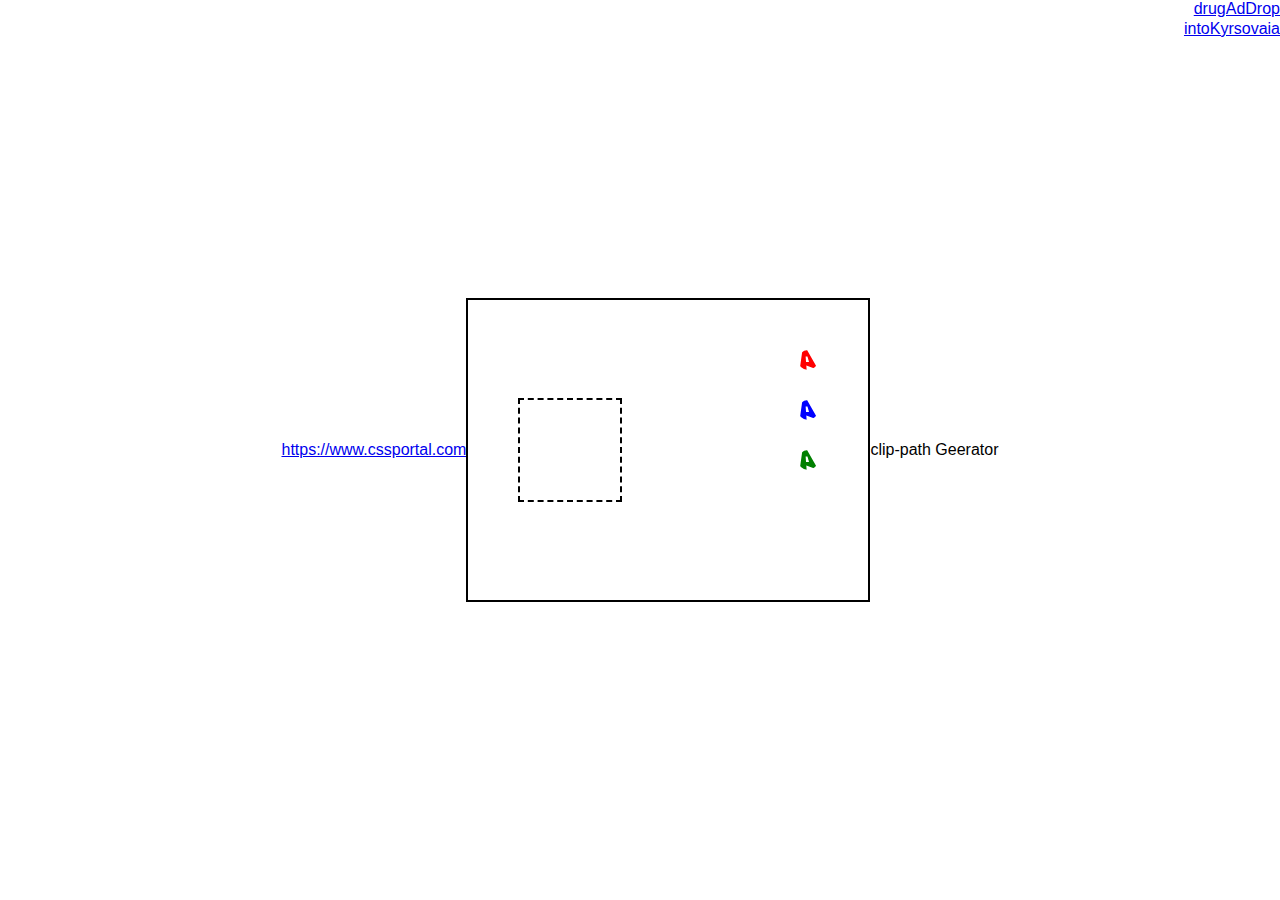
<file: index.html>
<!DOCTYPE html>
<html lang="en">
<head>
    <meta charset="UTF-8">
    <meta name="viewport" content="width=device-width, initial-scale=1.0">
    <link rel="stylesheet" href="style.css">
    <title>Drag and Drop</title>
</head>
<body>
    <a href="drugAdDrop.html" style="position: absolute; right: 0; top: 0;">drugAdDrop</a>
    <a href="intoKyrsovaia.html" style="position: absolute; right: 0; top: 20px;">intoKyrsovaia</a>
    <a href="https://www.cssportal.com">https://www.cssportal.com</a>
    <div class="container">
        <div id="target"></div>
        <div class="element element1" draggable="true"></div>
        <div class="element element2" draggable="true"></div>
        <div class="element element3" draggable="true"></div>
        <div class="note"></div>
    </div>


    <p>clip-path Geerator</p>
</body>
<script src="scrypt.js"></script>
</html>
</file>
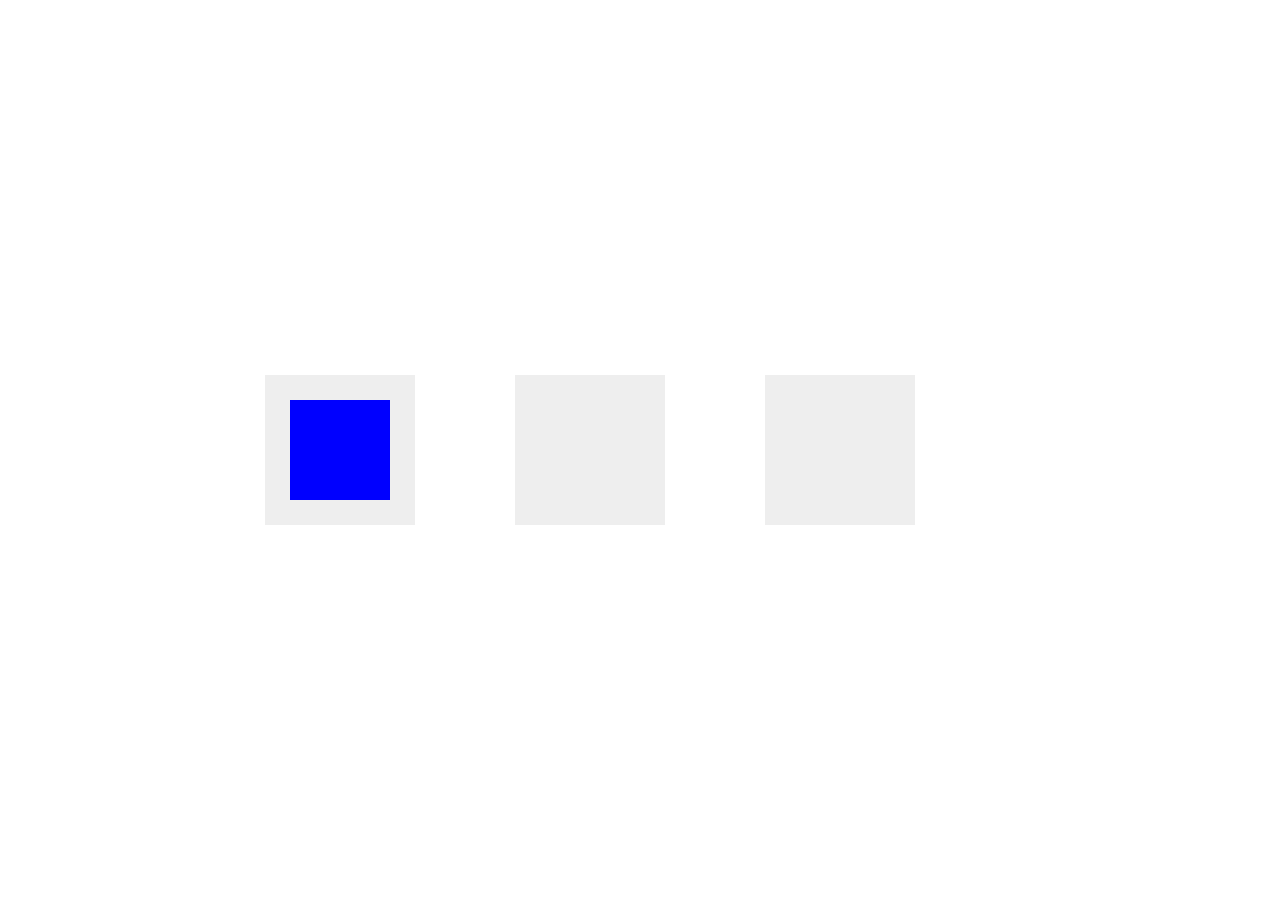
<file: drugAdDrop.html>
<!DOCTYPE html>
<html lang="en">
<head>
    <meta charset="UTF-8">
    <meta name="viewport" content="width=device-width, initial-scale=1.0">
    <link rel="stylesheet" href="dragAndDrop.css">
    <title>Document</title>
</head>
<body>
    <div class="container">
        <div class="box">
          <div class="item" draggable="true"></div>
        </div>
        <div class="box"></div>
        <div class="box"></div>
</body>
<script src="dragAndDrop.js"></script>
</html>
</file>
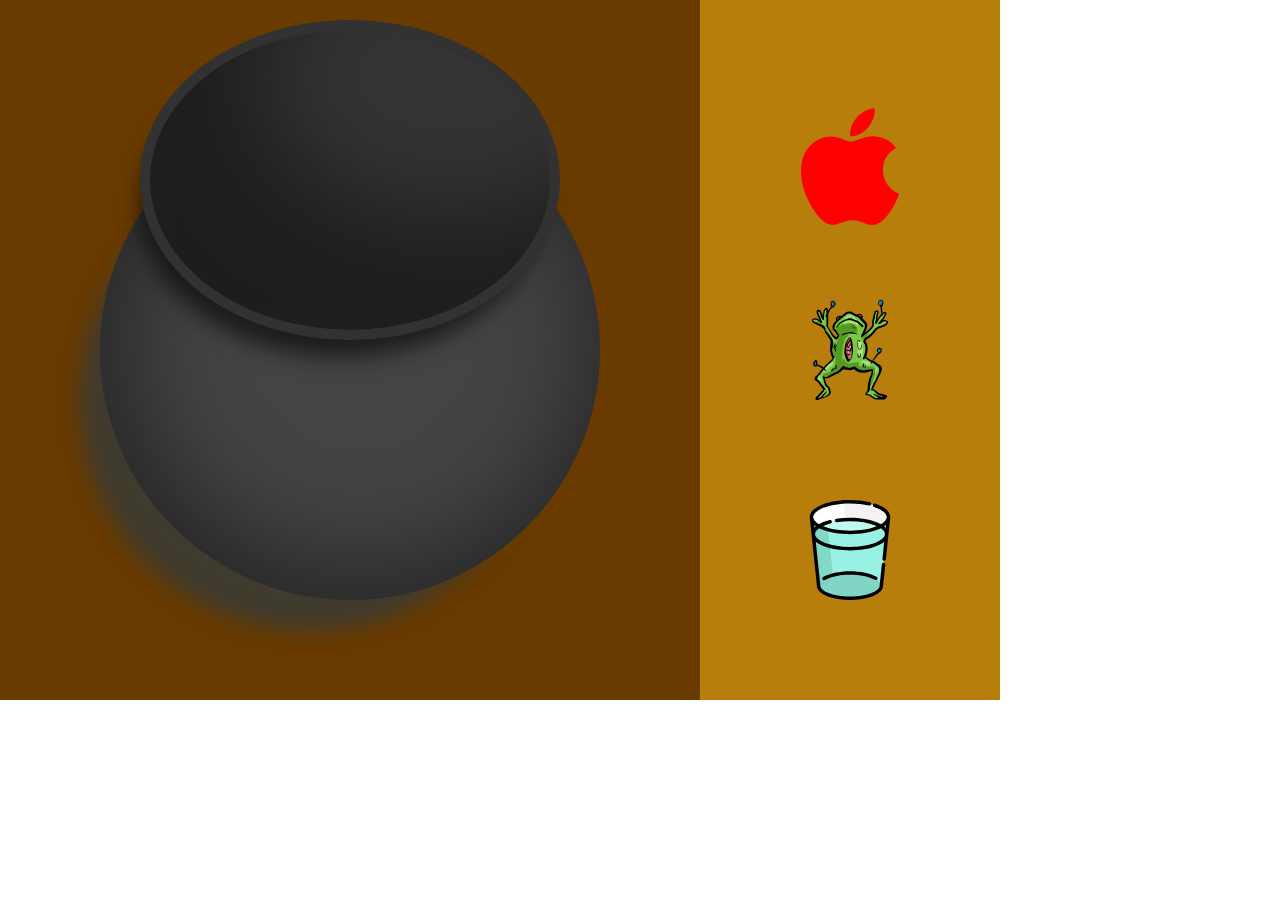
<file: intoKyrsovaia.html>
<!DOCTYPE html>
<html lang="en">
<head>
    <meta charset="UTF-8">
    <meta name="viewport" content="width=device-width, initial-scale=1.0">
    <title>Document</title>
</head>
<style>
    *{
        margin: 0;
        padding: 0;
    }
    #kotel{
        width: 700px;
        height: 700px;
        display: flex;
        flex-direction: column;
        justify-content: space-between;
        align-items: center;

    }
    #obod{
        width: 400px;
        height: 300px;
        border: 10px solid rgb(50, 50, 50);
        border-radius: 100%;
        position: absolute;
        z-index: 101;
        margin-top: 20px;
        background-color: #353333;
        box-shadow: 100px -103px 100px 10px rgba(0, 0, 0, 0.42) inset, -10px 27px 22px -10px rgba(0, 0, 0, 0.59);
    }
    #dno{
        width: 500px;
        height: 500px;
        background-color: rgb(68, 68, 68);
        border-radius: 80%;
        margin-top: 100px;
        box-shadow: 10px -13px 100px 20px rgba(0, 0, 0, 0.42) inset, -40px 50px 22px -20px rgba(34, 60, 80, 0.59);
    }
    #container{
        background-color: rgb(105, 59, 0);
        width: 1000px;
        height: 700px;
        display: flex;
        justify-content: space-between;
        align-items: center;
    }
    #ingrideents{
        height: 100%;
        width: 300px;
        background-color: #b77e0b;
        display: flex;
        flex-direction: column;
        align-items: center;
        justify-content: space-evenly;
    }
    .element{
        height: 100px;
        width: 100px;
    }
    .element1{
        color: yellow;
        cursor: pointer;
    }
    .element2{
        color: red;
        cursor: pointer;
    }
    .element3{
        color: blue;
        cursor: pointer;
    }
</style>
<body>
    <div id="container">
        <div id="kotel">
            <div id="obod">
            </div>
            <div id="dno">
            </div>
        </div>
        <div id="ingrideents">
            <div class="element element1" draggable="true">

                <svg style="color: red" xmlns="http://www.w3.org/2000/svg" viewBox="0 0 384 512"><!--!Font Awesome Free 6.5.1 by @fontawesome - https://fontawesome.com License - https://fontawesome.com/license/free Copyright 2024 Fonticons, Inc.--><path d="M318.7 268.7c-.2-36.7 16.4-64.4 50-84.8-18.8-26.9-47.2-41.7-84.7-44.6-35.5-2.8-74.3 20.7-88.5 20.7-15 0-49.4-19.7-76.4-19.7C63.3 141.2 4 184.8 4 273.5q0 39.3 14.4 81.2c12.8 36.7 59 126.7 107.2 125.2 25.2-.6 43-17.9 75.8-17.9 31.8 0 48.3 17.9 76.4 17.9 48.6-.7 90.4-82.5 102.6-119.3-65.2-30.7-61.7-90-61.7-91.9zm-56.6-164.2c27.3-32.4 24.8-61.9 24-72.5-24.1 1.4-52 16.4-67.9 34.9-17.5 19.8-27.8 44.3-25.6 71.9 26.1 2 49.9-11.4 69.5-34.3z" fill="red"></path></svg>

            </div>
            <div class="element element2" draggable="true">

                <!-- icon666.com - MILLIONS OF FREE VECTOR ICONS --><svg version="1.1" id="Layer_1" xmlns="http://www.w3.org/2000/svg" xmlns:xlink="http://www.w3.org/1999/xlink" x="0px" y="0px" viewBox="0 0 511.997 511.997" style="enable-background:new 0 0 511.997 511.997;" xml:space="preserve"><path style="fill:#7AC943;" d="M437.859,106.347c-7.889,1.007-15.797,5.694-23.076,8.898c-1.253,0.552-2.589,1.242-3.917,2.047 c-2.133,0.326-4.277,0.617-6.458,0.967c6.677-5.161,11.606-12.792,16.587-19.378c3.397-4.491,7.005-9.005,9.852-13.869 c2.087-3.564,4.411-6.853,4.809-11.028c0.221-2.325-2.018-5.494-4.432-5.822c-5.486-0.746-10.488,2.748-14.151,6.618 c-2.316,2.446-5.019,4.889-6.856,7.755c-0.918,1.432-0.861,3.338-1.602,4.633c0.294-0.514-2.475,2.372-2.521,2.433 c-2.146,2.877-4.481,5.585-6.642,8.445c-1.917,2.539-3.016,5.071-5.393,7.219c-2.146,1.939-4.409,3.793-6.234,6.029 c0.033-3.178,0.139-6.351,0.9-9.437c0.129-0.522,0.244-1.046,0.363-1.568c1.376-4.56,2.178-9.322,3.267-14.257 c1.015-4.603,1.861-9.279,3.18-13.807c1.084-3.72,2.715-7.112,2.685-11.069c-0.05-6.592-7.9-7.596-11.379-3.082 c-3.213,4.17-4.765,11.523-5.613,16.621c-1.111,6.68-2.191,13.493-3.998,20.032c-1.912,6.92-1.903,12.461,0.032,19.342 c1.119,3.982,0.596,7.246,0.109,11.262c-0.015,0.13-0.022,0.263-0.033,0.395c-3.82,4.345-6.885,9.312-10.762,13.625 c-2.671,2.972-5.669,5.598-8.238,8.68c-2.708,3.248-4.913,6.892-8.273,9.53c-7.638,6-14.885,12.036-22.014,18.553 c-1.156,1.056-2.414,1.773-3.526,2.788c-0.753-0.028-3.008,1.063-3.275,1.19c-1.242,0.588-2.338,1.324-3.395,2.102 c2.52-4.821,4.078-10.246,5.894-15.332c2.547-7.133,5.999-14.486,7.72-21.853c0.54-2.308,0.848-4.793,0.943-7.368 c1.318-5.811,1.555-11.734-2.125-16.234c-2.293-7.663-6.378-14.659-12.112-18.878c-4.726-3.478-10.103-5.793-15.003-8.924 c-5.763-3.683-11.353-7.788-17.281-11.356c-2.811-1.693-5.941-2.736-8.978-3.911c-0.225-0.087-0.475-0.149-0.711-0.224 c-3.896-4.311-8.489-8.329-13.465-10.288c-6.579-2.591-16.015-2.877-22.322,0.741c-6.341,3.637-13.301,7.531-19.028,12.147 c-6.178,4.979-12.904,9.5-18.851,14.75c-8.824,7.791-17.392,16.739-22.134,27.529c-3.484,3.452-4.321,7.49-3.772,11.637 c-2.32,0.977-3.827,3.621-3.154,6.322c1.142,4.591,3.902,7.774,6.992,10.756c3.417,4.379,6.466,9.296,9.205,13.935 c1.662,2.816,3.854,5.269,6.358,7.368c0.13,3.07-0.145,6.234-0.096,9.264c0.047,2.837,0.118,5.61-0.128,8.394 c-0.93,3.001-2.107,6.14-3.103,9.309c-1.498-0.082-3.021,0.367-4.192,1.383c-3.936-2.998-8.092-5.85-12.836-7.283 c-1.679-0.507-3.68-1.279-5.673-1.756c-1.919-3.09-3.822-6.169-5.029-9.801c-1.774-5.335-4.472-10.762-7.143-15.698 c-1.097-2.028-2.335-4.253-3.955-5.909c-1.851-1.89-3.837-2.71-5.28-5.039c-2.801-4.522-4.217-9.342-7.487-13.643 c-1.034-1.359-2.073-2.587-3.341-3.633c-0.782-1.308-1.637-2.548-2.48-3.654c-0.15-0.29-0.293-0.585-0.452-0.87 c0.902-3.164,0.493-6.978,0.225-10.652c-0.553-7.601,0.472-15.886,1.35-23.45c0.93-8.005,1.895-15.673,1.747-23.762 c-0.138-7.589-1.311-15.328-0.111-22.858c0.783-4.916-4.83-9.252-8.872-5.165c-1.472,1.488-2.381,3.39-2.468,5.287 c-3.569,10.522-3.391,21.692-4.478,32.758c-1.063,4.063-1.487,8.4-1.763,12.67c-0.267-0.142-0.535-0.282-0.828-0.403 c-1.382-0.57-2.684-0.459-3.818,0.059c-3.772-5.611-5.421-12.568-7.531-18.935c-1.22-3.681-2.47-7.351-3.728-11.019 c-0.685-1.996-1.707-4.071-2.598-6.139c-0.42-2.533-1.42-4.946-2.993-6.852c-3.246-3.936-9.853-0.619-9.797,4.058 c0.044,3.671,1.818,6.75,2.784,10.26c1.025,3.725,1.973,7.472,2.926,11.215c1.944,7.636,3.53,15.493,6.743,22.729 c0.458,1.032,1.011,1.992,1.591,2.932c-2.585-1.08-5.309-1.884-8.242-2.398c-4.324-0.758-8.488-2.06-12.747-3.102 c-1.621-0.397-3.631-0.59-5.221-1.049c-1.914-0.552-3.351-1.611-5.392-1.907c0.007,0.055,0.014,0.11,0.022,0.166 c-5.236-1.329-10.448,4.994-5.829,9.811c2.836,2.957,5.633,4.202,9.369,5.459c4.234,1.425,7.925,3.939,12.151,5.406 c2.921,1.015,6.287,1.363,9.024,2.783c3.023,1.568,5.882,4.03,8.317,6.402c6.039,5.877,13.778,10.324,19.179,16.748 c1.426,1.697,3.847,5.024,6.562,7.254c0.009,0.02,0.021,0.037,0.03,0.056c1.735,3.57,2.514,7.723,4.392,11.357 c1.972,3.814,3.226,7.505,4.927,11.453c0.979,2.272,2.989,3.26,5.118,3.302c2.131,4.875,4.259,9.985,8.414,13.346 c0.568,0.459,1.181,0.803,1.813,1.059c3.203,7.752,8.126,14.784,11.274,22.457c0.334,0.813,0.673,1.622,1.012,2.431 c-0.533,1.553-0.954,3.17-1.438,4.822c-1.295,4.427-2.601,8.481-3.101,13.113c-0.486,4.506-1.212,9.108-0.884,13.65 c0.347,4.807,1.333,8.965,1.167,13.816c-0.334,9.866,3.837,19.231,8.174,27.866c0.562,1.119,1.171,2.221,1.788,3.32 c-0.381,3.156-1.049,6.236-1.508,9.38c-1.601,2.592-3.838,5.047-5.584,7.524c-3.925,2.604-7.886,5.035-11.612,7.942 c-6.746,5.262-12.761,11.312-18.504,17.639c-6.01,6.623-12.259,13.109-18.168,19.803c-3.742,4.239-6.667,8.793-9.489,13.475 c-0.673,0.648-1.354,1.288-2.053,1.904c-3.994,3.521-8.303,6.624-11.841,10.616c-1.474,1.664-3.026,3.304-4.276,5.149 c-1.128,1.663-1.694,3.635-3.3,4.903c-2.067,1.632-1.781,4.116-0.44,5.9c-1.023,2.008-1.142,4.654,0.103,6.283 c2.063,2.7,4.68,4.428,6.964,6.917c2.557,2.786,4.546,5.928,6.739,8.993c1.868,2.61,3.717,4.829,6.05,6.878 c0.046,0.574,0.093,1.146,0.118,1.707c-0.192,3.993,2.226,6.232,5.14,6.797c0.732,0.549,1.564,0.97,2.448,1.239 c1.789,4.736,3.471,9.527,5.54,14.078c1.484,3.265,2.838,6.587,4.136,9.93c-2.508,2.658-4.486,6.259-5.402,8.497 c-0.308,0.755-0.618,1.525-0.925,2.301c-3.719,3.423-6.98,7.642-10.728,10.825c-1.896,1.611-3.824,3.172-5.626,4.897 c-0.947,0.906-2.904,3.537-3.114,3.717c-0.431,0.369-2.373,1.754-3.44,2.944c-1.515,1.691-2.994,3.789-4.644,5.337 c-4.084,3.834,1.845,9.371,6.022,6.022c1.364-1.094,4.747-1.074,6.512-1.8c2.725-1.121,5.042-2.731,7.619-4.082 c1.619-0.849,3.309-1.607,5.023-2.324c3.085,1.77,9.165-0.063,11.727-1.857c1.255-0.879,2.555-1.85,3.781-2.912 c2.832-0.729,5.475-1.694,7.875-3.95c1.731-1.626,2.891-3.393,3.465-5.309c1.865-1.419,3.085-3.16,3.823-5.099 c3.601-5.3,3.484-14.657,3.371-20.022c-0.148-7.037-2.389-15.495-9.746-17.987c-2.034-0.69-3.886-0.142-5.249,1.033 c-0.503-0.652-1.054-1.263-1.664-1.831c-0.578-3.617-2.855-7.166-3.808-10.641c-1.448-5.277-2.276-10.647-4.025-15.843 c-1.541-4.578-2.868-9.382-4.587-13.995c5.631,1.407,11.835-1.381,16.965-3.777c6.22-2.906,11.904-7.09,17.543-11.071 c2.288-0.745,4.484-1.874,6.608-3.13c8.229-0.24,16.565-2.789,23.485-7.191c9.212-5.859,18.721-11.783,26.773-19.248 c4.336-4.02,8.756-8.856,12.113-14.177c0.235,0.52,0.489,1.03,0.772,1.528c1.193,1.933,2.966,3.574,4.953,4.678 c3.549,1.973,8.2,3.022,12.093,4.138c9.512,2.729,21.61-2.987,29.811-7.459c2.121-1.156,4.296-2.306,6.478-3.478 c1.014,1.472,1.889,2.42,2.392,3.509c2.272,4.914,4.801,7.549,9.437,10.345c4.375,2.639,9.526,4.54,14.454,5.921 c4.242,1.189,8.537,0.92,12.851,1.452c5.517,0.68,10.234,2.108,15.839,1.377c4.806-0.626,9.604,0.043,14.429-0.378 c4.948-0.433,9.757-1.761,14.658-2.279c3.8-0.402,7.348-0.868,10.73-2.178c-0.863,4.554-1.54,9.166-1.851,13.789 c-0.026,0.375-0.064,0.742-0.096,1.115c-0.458,1.466-0.884,2.941-1.207,4.441c-0.589,2.732-0.395,5.64-1.321,8.263 c-0.954,2.704-0.546,5.081,0.65,6.948c-0.126,0.317-0.261,0.63-0.415,0.93c-2.864,5.59-5.362,11.469-7.838,17.319 c-2.587,6.11-4.92,12.26-6.942,18.584c-1.796,5.617-4.058,11.703-2.261,17.57c0.218,0.708,0.506,1.315,0.84,1.848 c-0.091,0.63-0.157,1.261-0.191,1.893c-0.022,0.089-0.047,0.174-0.069,0.265c-1.364,5.406-5.27,13.725-1.866,18.861 c-0.604,1.939-1.324,3.786-2.417,5.248c-2.786,0.657-4.796,0.77-6.845,3.076c-1.783,2.007-1.481,6.358,1.796,6.803 c2.272,0.308,4.454,0.037,6.488-0.652c0.847,0.073,1.65,0.166,2.178,0.16c1.927-0.023,3.706-0.184,5.595,0.427 c2.178,0.704,3.714,1.574,5.386,2.025c0.717,0.505,1.472,0.855,2.233,1.068c2.28,4.095,6.658,8.284,8.754,9.743 c4.752,3.307,10.85,7.608,16.646,8.57c3.474,0.577,6.788-0.105,10.097-1.205c3.832-1.273,6.014-0.157,9.843-0.327 c1.21-0.054,2.421-0.364,3.512-0.871c1.396,0.296,2.803,0.354,4.187,0.074c0.296,0.061,0.6,0.098,0.919,0.098l1.592-0.214 c0.176-0.073,0.322-0.132,0.465-0.192c2.234-0.105,3.56-1.83,3.673-3.837c0.123-0.409,0.197-0.828,0.227-1.252 c0.667-1.252,0.974-2.595,0.5-3.814c-0.745-1.914-2.388-3.66-4.612-3.621c-2.471-1.955-5.535-2.903-9.006-3.467 c-0.701-0.114-1.378-0.233-2.044-0.356c-2.8-1.576-5.64-3.111-8.784-3.437c-0.494-0.052-1.219-0.119-2.083-0.178 c0.259-0.766,0.424-1.568,0.46-2.395c0.297-6.791-6.926-11.164-12.53-13.292c-1.954-0.742-4.001-1.032-6.071-1.155 c-3.328-3.489-7.529-5.801-12.362-6.132c-0.926-0.063-1.762,0.084-2.506,0.381c0.389-1.032,0.724-2.085,0.95-3.184 c0.574-2.789,0.834-5.534,1.142-8.274c0.07-0.237,0.136-0.474,0.206-0.711c1.506-1.344,2.789-2.973,3.371-3.898 c3.029-4.815,4.286-9.83,3.669-15.037c0.233-0.591,0.462-1.181,0.704-1.774c0.411-1.014,0.862-1.994,1.326-2.964 c0.568-0.172,1.137-0.379,1.708-0.658c6.756-3.3,9.791-12.069,12.232-18.618c2.667-7.161,5.629-14.325,8.773-21.274 c1.665-3.681,2.691-7.583,4.355-11.284c1.533-3.41,3.687-7.122,3.69-10.941c0.002-2.862-0.971-5.105-2.494-6.721 c-0.053-9.393-3.482-17.268-11.537-22.959c-3.674-2.596-7.452-5.03-11.22-7.492c-1.786-1.167-3.186-2.596-4.996-3.809 c-1.13-0.893-2.396-1.536-3.799-1.93c-1.583-0.861-1.921-0.831-1.016,0.09c-1.998-1.176-3.388-3.774-5.465-5.08 c-1.63-1.025-3.529-1.506-5.195-2.479c-3.674-2.145-6.69-4.839-10.588-6.656c-8.456-3.939-14.2-10.242-24.045-10.696 c-0.352-0.016-0.703-0.018-1.053-0.023c0.17-0.571,0.336-1.145,0.506-1.717c0.076-0.217,0.152-0.43,0.231-0.639 c2.828-7.626,4.93-16.433,6.268-24.463c1.436-8.612,3.678-16.634,2.374-25.443c-0.375-2.53-0.91-5.002-1.585-7.439 c0.027-0.922,0.115-1.823,0.341-2.657c1.007-3.729-1.509-6.87-4.594-7.958c-1.047-2.001-2.102-3.992-2.876-6.081 c-0.014,0.008-0.028,0.016-0.043,0.025c-0.176-0.471-0.411-0.922-0.701-1.34c1.041-3.548,2.133-7.047,3.073-10.569 c1.117-1.844,2.157-3.736,2.896-5.837c0.673-1.914,0.573-3.842-0.056-5.599c7.031-1.694,13.774-8.911,19.124-13.474 c6.239-5.322,13.72-9.524,18.543-16.264c3.642-5.089,7.909-9.674,11.719-14.606c1.208,0.279,2.481,0.304,3.365,0.061 c1.66-0.455,3.24-1.712,4.425-3.135c0.304-0.146,0.611-0.3,0.923-0.468c5.139-2.763,8.953-6.842,14.555-9.045 c4.494-1.768,8.788-3.797,12.782-6.286c4.58-0.756,9.103-1.918,13.248-3.886c5.653-2.684,10.726-4.307,14.525-9.694 C447.9,113.657,443.668,105.606,437.859,106.347z M99.517,400.03c0.197-0.45,0.39-0.9,0.576-1.354 c0.228,0.823,0.478,1.646,0.734,2.465C100.39,400.771,99.953,400.402,99.517,400.03z M261.613,104.53 c-0.754-3.164-1.992-6.15-4.053-8.66c1.374-0.583,2.519-1.667,3.155-2.962c2.563,3.121,4.795,6.304,6.954,9.905 C265.426,102.916,263.414,103.518,261.613,104.53z"/><g><path style="fill:#569922;" d="M178.844,227.301c0.207-0.489,0.224-0.881,0.135-1.172c-0.042,0.321-0.119,0.639-0.229,0.954 C178.785,227.152,178.813,227.23,178.844,227.301z"/><path style="fill:#569922;" d="M383.915,365.1c-0.292-2.67-0.119-5.411-1.016-7.966c-0.002,0.001-0.004,0.001-0.006,0.002 c-0.018-0.056-0.05-0.103-0.078-0.152c0.718-0.45,1.226-1.219,1.213-2.234c-0.18-14.25-16.075-13.804-26.734-13.393 c-7.239,0.28-14.221,1.304-21.477,0.732c-7.057-0.557-12.721-2.799-19.268-5.214c-3.351-1.238-5.591,4.135-2.432,5.768 c0.726,0.376,1.436,0.776,2.137,1.189c-0.522,0.078-1.006,0.141-1.416,0.176c-2.181-0.625-4.355-1.279-6.531-1.929 c-0.495-0.372-0.98-0.782-1.461-1.24c-3.062-2.921-6.479-6.274-8.83-10.108c1.889-1.783,3.66-3.85,3.513-6.426 c-0.039-0.686-0.28-1.443-0.678-2.094c-0.362-3.66-3.724-5.173-7.031-4.818c0.11-0.145,0.22-0.289,0.331-0.434 c-3.762-0.174-7.163,1.157-10.41,3.067c-8.915,0.575-17.587,2.721-26.704,5.426c-0.806,0.239-1.604,0.448-2.4,0.649 c-6.632-2.191-14.672-4.801-19.856-9.937c-0.008-0.019-0.016-0.039-0.025-0.057c0.149-1.39-0.445-2.796-1.658-3.472 c-1.513-2.833-3.533-5.686-6.438-7.64c-2.512-1.688-4.971-1.875-7.077-1.112c-0.576-0.398-1.204-0.727-1.875-0.971 c-0.814-1.204-1.53-2.444-2.177-3.676c0.775-0.809,1.241-1.967,1.027-3.112c-0.91-4.858-0.203-9.955-0.101-14.874 c0.107-5.187-0.001-10.366,0.389-15.544c0.782-10.41,1.669-20.929,3.461-31.217c1.779-10.211,5.133-19.635,8.51-29.393 c3.112-8.995,7.479-15.702,16.216-19.806c6.229-2.926,0.802-12.155-5.402-9.242c-0.027,0.013-0.052,0.027-0.08,0.04 c0.693-1.665-0.704-3.253-2.469-2.934c-0.391,0.07-0.755,0.171-1.136,0.253c1.211-1.167,2.24-2.564,3.084-4.106 c1.22,0.431,2.543,0.686,3.987,0.701c4.337,0.046,7.968-2.087,10.631-5.222c0.794,0.714,1.718,1.347,2.796,1.876 c2.54,1.245,5.706,1.854,8.448,0.868c0.372,0.594,0.787,1.174,1.296,1.726c4.884,5.288,11.078,3.181,15.28-1.077 c4.848,2.071,10.787-1.542,12.208-6.348l0.217-0.732c0.819-2.767,0.32-5.213-0.946-7.112c0.008-0.308,0.008-0.615,0.023-0.923 c0.09-1.814,0.324-3.639,0.215-5.458c-0.271-4.475-2.474-8.856-6.272-10.67c-1.993-4.089-5.267-7.464-9.146-8.558 c-3.837-4.075-8.923-7.235-14.31-8.739c-12.225-3.411-25.159,2.247-35.084,9.167c-0.289,0.203-0.592,0.41-0.902,0.621 c-0.108-0.217-0.206-0.436-0.321-0.65c-3.877-7.235-13.5-5.971-17.654,0c-1.213,1.744-2.078,3.58-2.704,5.476 c-2.94-1.324-6.301-1.396-9.79,0.683c-3.734,2.224-5.275,6.535-4.342,10.668c0.084,0.371,0.16,0.744,0.237,1.116 c-0.137,0.162-0.258,0.335-0.378,0.508c-0.592-1.071-1.72-1.978-2.833-2.212c-8.008-1.688-11.848,7.472-10.108,14.179 c0.855,3.297,3.254,6.062,5.421,8.551c0.626,0.72,1.311,1.388,1.92,2.124c0.17,0.165,0.322,0.344,0.467,0.526 c0.165,1.971,0.988,3.888,2.575,5.425c2.013,1.951,5.714,2.755,8.171,1.054c0.036-0.026,0.066-0.053,0.101-0.078 c0.408,0.694,0.855,1.376,1.4,2.027c0.656,0.781,1.505,1.371,2.452,1.794c-1.277,2.635-2.354,5.179-3.263,7.257 c-5.628,12.856-9.242,26.283-12.589,39.883c-1.537,6.248-2.751,12.424-2.994,18.57c-0.022,0.015-0.044,0.032-0.067,0.047 c-0.659-3.2-1.39-6.379-2.062-9.589c-0.532-2.539-0.765-5.18-1.597-7.644c-0.186-0.549-0.399-1.234-0.674-1.838 c-0.245,0.58-0.751,1.288-1.719,2.136c0.824-0.721,1.336-1.525,1.624-2.352c-0.11-0.218-0.23-0.419-0.362-0.592 c-0.92-1.2,0.314-1.276,0.592-0.362c0.464-3.557-3.09-7.213-6.999-6.887c-0.486-0.663-0.94-1.362-1.316-2.152 c-0.233-1.021-0.46-2.042-0.663-3.067c-1.636-8.243-3.372-14.843-8.312-21.8c-4.604-6.485-7.933-13.751-12.264-20.408 c-3.977-6.111-6.853-13.027-10.767-19.21c-2.347-3.708-4.519-7.743-6.255-11.785c-1.358-3.164-2.107-5.974-4.886-8.193 c-2.591-2.069-5.96-3.205-8.76-5.012c-2.731-1.762-5.48-3.582-8.227-5.281c-3.044-1.883-6.375-2.436-9.353-4.551 c-3.003-2.132-6.303-3.003-9.556-4.708c-6.186-3.242-12.314-5.409-19.082-7.072c-1.309-0.322-2.743,1.191-1.877,2.441 c0.016,0.023,0.032,0.047,0.048,0.069c2.581,5.671,7.35,5.575,12.643,8.29c2.906,1.491,5.476,3.453,8.476,4.788 c3.344,1.488,5.507,4.04,8.719,5.637c2.822,1.404,5.128,2.036,7.718,3.972c2.514,1.878,5.582,3.484,8.273,5.129 c1.393,0.852,3.067,1.361,4.405,2.262c2.296,1.548,2.486,3.297,3.445,5.606c1.58,3.801,3.382,7.728,5.391,11.308 c7.067,12.59,12.873,25.906,20.615,38.136c1.938,3.061,4.3,5.796,6.05,8.982c2.014,3.666,2.608,7.225,3.369,11.28 c1.048,5.585,3.184,10.716,4.958,15.982c0.089,6.342,0.405,12.698,0.817,19.041c0.844,12.982,0.665,27.348,4.584,39.793 c1.567,4.973,7.034,6.774,11.292,5.554c0.559,1.724,1.205,3.377,2.109,4.954c-0.377,1.697-0.567,3.48-0.808,5.277 c-0.488,3.639-1.888,10.287-2.288,15.181c-0.514,6.277-1.775,12.528-2.69,18.76c-0.47,3.204-0.941,6.506-0.383,9.629 c-2.381,2.752-5.001,5.683-7.853,8.449c-5.129,2.733-9.831,6.076-15.185,8.471c-0.633,0.283-1.015,0.848-1.173,1.492 c-1.859,0.763-3.735,1.452-5.623,2.094c-0.159,0.014-0.315,0.046-0.475,0.056c-0.859,0.056-1.535,0.355-2.046,0.786 c-4.88,1.582-9.801,3.01-14.621,4.938c-4.383,1.753-7.901,3.396-10.914,7.111c-3.047,3.758-3.656,7.583-5.337,11.985 c-1.358,3.554,3.201,6.413,6.149,4.726c7.274-4.165,14.476-6.681,22.645-8.68c5.008-1.226,9.715-2.892,14.343-4.793 c2.966-1.132,5.92-2.311,8.783-3.628c9.535-4.383,18.552-10.372,26.962-16.527c6.711-4.911,14.874-10.06,19.675-17.055 c0.6-0.874,1.085-1.77,1.478-2.677c3.585,2.003,8.122,1.659,10.657-3.128c0.108-0.204,0.194-0.415,0.29-0.622 c5.849,2.895,12.452,4.276,19.194,4.962c2.206,0.225,4.398,0.262,6.579,0.163c0.381,0.142,0.763,0.288,1.14,0.426 c8.212,3.02,17.261,4.462,25.331,0.275c1.337-0.694,2.519-1.506,3.567-2.412c2.927,2.588,6.061,4.916,9.591,6.992 c0.641,1,1.318,1.982,2.057,2.934c5.258,6.773,13.151,11.431,21.934,11.067c1.665-0.069,3.406-0.315,5.138-0.722 c9.464,2.241,17.863,2.236,27.537,0.63c8.255-1.371,20.306,0.091,26.381-6.595c0.454-0.5,0.734-1.057,0.875-1.631 c1.055,0.075,2.088,0.215,3.156,0.153c1.108-0.064,2.617,0.221,1.703-0.618c0.484,0.444,1.073,0.671,1.667,0.722 c-2.249,3.222-4.653,5.218-6.291,9.116c-1.245,2.962-2.037,6.109-3.307,9.055c-3.125,7.252-6.726,14.241-9.694,21.578 c-3.159,7.81-16.709,37.671-1.706,39.477c2.176,0.261,4.782-1.434,5.761-3.304c3.247-6.205,3.849-13.27,6.667-19.606 c2.924-6.571,4.905-13.66,7.205-20.471c2.007-5.948,4.652-11.856,4.939-18.238C384.734,371.696,384.275,368.39,383.915,365.1z M226.028,176.817c0.335,0.035,0.662,0.054,0.986,0.064c-0.492,0.3-0.968,0.63-1.444,0.963c-0.158-0.411-0.35-0.811-0.578-1.19 C225.332,176.718,225.671,176.78,226.028,176.817z"/><path style="fill:#569922;" d="M350.601,170.285c-4.986,4.041-10.076,7.756-15.104,11.842c-5.378,4.37-11.35,8.154-16.501,12.76 c-4.11,3.674,1.788,9.133,5.919,5.919c5.859-4.56,12.352-7.425,17.319-13.223c1.992-2.325,3.384-5.041,5.171-7.507 c2.046-2.824,4.063-4.782,5.458-8.042C353.509,170.521,351.917,169.218,350.601,170.285z"/></g><path style="fill:#D96F6F;" d="M259.496,219.865c-0.041-0.335-0.071-0.669-0.116-1.005c-0.426-3.27-0.632-7.527-2.653-10.28 c0.898-2.902,1.642-5.824,2.683-8.821c2.164-6.226-6.44-10.697-10.788-6.28c-3.597,3.653-5.376,8.398-6.546,13.322 c-0.919,3.87-2.078,7.705-3.13,11.556c-0.891,1.642-1.176,3.631-1.441,5.787c-0.063,0.285-0.131,0.569-0.191,0.854 c-0.456,2.186-0.787,4.397-0.985,6.617c-0.776,4.174-1.688,8.582-2.176,12.728c-0.989,8.411-0.794,16.796,0.213,25.18 c0.745,6.202,0.916,14.627,5.583,19.409c1.13,3.076,2.566,6.135,4.769,8.035c0.79,0.681,1.763,1.294,2.807,1.705 c0.186,1.215,0.494,2.41,0.984,3.573c2.2,5.228,10.706,6.807,12.275,0c0.402-1.745,0.384-3.256,0.218-4.879 c0.001-0.044,0.001-0.089,0.002-0.133h-0.015c-0.057-0.532-0.128-1.075-0.206-1.644c-0.026-0.192-0.064-0.376-0.108-0.555 c0.445-2.699,1.669-5.592,2.176-7.909c1.062-4.844,1.932-9.828,1.916-14.802c-0.004-0.98-0.052-1.964-0.101-2.947 c0.411-1.952,0.762-3.94,1.027-5.992C267.676,248.031,266.606,233.68,259.496,219.865z"/><path style="fill:#EAA9A9;" d="M259.12,246.349c-0.452-5.412-0.607-11.595-3.313-16.427c-0.638-1.139-1.605-1.542-2.548-1.462 c-0.432-1.426-0.677-2.754-0.357-3.527c0.391-0.944-0.432-2.385-1.438-2.532c-7.454-1.091-3.15,13.647-3.063,17.167 c0.172,6.952,0.496,14.274-0.44,21.175c-0.859,6.337-0.947,12.72,0.508,18.96c0.59,2.532,4.186,2.296,4.896,0 c1.365-4.423,2.777-8.123,3.542-12.482c0.294-0.229,0.534-0.535,0.679-0.917C260.104,259.64,259.702,253.325,259.12,246.349z"/><path style="fill:#BA3838;" d="M257.843,199.791c-2.116-2.258-5.055-2.205-6.964-0.878c-3.989,1.729-5.096,6.479-7.008,10.031 c-2.52,4.684-5.468,8.88-7.453,13.863c-3.157,7.923-4.505,15.849-2.96,23.964c-1.434,7.409-2.396,15.106-1.14,22.381 c1.139,6.605,0.884,16.933,6.322,21.936c0.274,0.252,0.557,0.477,0.848,0.676c0.156,1.366,0.316,2.733,0.478,4.099 c0.644,5.462,0.578,10.992,6.541,13.12c0.963,0.344,2.124-0.392,2.363-1.342c1.248-4.953-0.71-11.062-1.578-16.14 c1.363-1.201,2.171-3.08,1.854-5.447c-0.192-1.43-1.564-2.281-2.712-2.05c-0.385-4.332-0.775-8.692-2.101-12.767 c-0.529-1.63-1.817-2.201-3.025-2.018c-0.418-1.972-0.824-3.951-0.905-5.925c-0.123-2.991,0.609-6.07,0.879-9.049 c0.59-6.5,1.617-13.008,2.516-19.477c0.032-0.225,0.056-0.453,0.085-0.678c0.806-3.198,1.756-6.392,2.918-9.413 c1.502-3.911,3.899-8.358,5.452-12.899c0.477,1.877,1.21,3.72,2.481,4.89c0.967,0.889,2.325,0.87,3.299,0 c1.006-0.898,1.464-2.239,2.048-3.438c0.734-1.506,1.068-3.186,1.05-4.861C261.1,205.37,259.909,201.996,257.843,199.791z"/><g><path style="fill:#B0E28A;" d="M321.866,265.166c-0.322-7.305-0.618-14.449-1.897-21.662c-0.328-1.847-0.594-3.691-0.85-5.53 c-0.05-7.859-0.929-15.774-3.38-22.907c-1.784-5.191-8.27-4.883-10.479-1.335c-0.1-0.155-0.181-0.318-0.294-0.465 c-3.466-4.537-11.687-4.954-13.235,1.729c-1.539,6.649,0.762,13.581,0.777,20.352c0.005,2.185,0.129,4.337,0.349,6.487 c-0.026,10.042,1.013,19.078,2.808,29.05c0.608,3.375,4.681,3.988,7.152,2.482c-0.473,5.633-0.269,10.848,0.027,16.591 c0.152,2.961,3.345,4.283,5.486,2.823c0.788,0.495,1.763,0.788,2.981,0.809c5.837,0.101,8.246-6.035,8.83-10.826 C320.868,276.812,322.132,271.214,321.866,265.166z"/><path style="fill:#B0E28A;" d="M260.891,78.334c-5.403-1.121-10.311-0.569-15.384,2.073c-6.198,3.228-11.02,9.213-17.846,11.366 c-2.506,0.79-2.048,4.502,0.621,4.582c5.852,0.174,11.774-2.273,16.915-4.886c5.071-2.577,10.438-3.331,15.694-5.329 C264.282,84.852,265.168,79.22,260.891,78.334z"/><path style="fill:#B0E28A;" d="M295.124,115.313c-0.859-1.259-1.968-2.242-3.229-3.022c0.361-0.391,0.56-0.941,0.424-1.533 c-1.418-6.192-5.705-12.367-9.43-17.408c-3.494-4.728-7.452-8.677-12.994-10.839c-4.029-1.573-6.882,5.151-2.96,7.022 c5.352,2.555,7.718,7.583,10.993,12.193c2.165,3.048,5.069,5.976,8.204,8.359c-2.396-0.547-4.87-0.815-7.069-1.056 c-8.968-0.987-18.557-2.712-27.601-1.877c-9.15,0.844-17.877,4.443-27.083,4.791c-4.047,0.153-4.08,6.261,0,6.313 c6.787,0.084,13.541-1.13,20.323-1.46c7.68-0.375,15.377,0.343,22.912,1.804c5.513,1.069,11.133,0.496,16.579,1.665 c5.204,1.117,3.827,7.273,8.242,9.754c0.851,0.478,1.994,0.546,2.84,0C299.862,127.053,297.724,119.117,295.124,115.313z"/><path style="fill:#B0E28A;" d="M364.839,326.344c-4.48-1.753-8.571-4.026-12.932-6.087c-3.955-1.87-7.492-4.565-11.53-6.216 c-6.101-2.493-17.11-5.608-23.049-1.451c-4.754,3.328-0.685,10.467,4.571,7.82c1.87-0.941,8.012,2.399,9.67,3.282 c3.331,1.775,6.173,4.195,9.277,6.308c7.204,4.9,16.107,4.321,23.991,1.636C367.527,330.721,367.345,327.325,364.839,326.344z"/><path style="fill:#B0E28A;" d="M388.917,347.813c-0.727,4.198-1.649,8.396-2.605,12.547c-0.858,3.722-1.858,6.933-1.348,10.785 c0.206,1.556,2.432,2.673,3.324,0.9c1.756-3.489,3.718-6.776,4.522-10.653c0.87-4.197,1.07-8.613,1.228-12.885 C394.146,345.627,389.426,344.877,388.917,347.813z"/><path style="fill:#B0E28A;" d="M170.105,323.558c-0.354-1.082-1.464-2.192-2.712-2.066c-1.411,0.143-2.703-0.391-4.194-0.06 c-2.481,0.552-5.064,2.205-7.109,3.597c-4.592,3.126-8.969,6.928-12.941,10.797c-4.056,3.951-7.916,8.178-11.741,12.353 c-0.946,1.033-4.54,6.469-6.626,7.926c-1.11-0.108-2.295,0.196-3.33,1.099c-0.213,0.185-0.425,0.371-0.638,0.556 c-2.695,2.352-0.929,6.313,1.944,7.361c4.2,1.533,7.864-1.432,10.677-4.276c4.231-4.276,8.591-8.363,13.035-12.424 c5.298-4.842,10.76-9.519,16.469-13.869C166.201,332.068,171.683,328.386,170.105,323.558z"/><path style="fill:#B0E28A;" d="M108.938,410.082c-2.078-2.039-4.26-4.164-6.207-6.354c-3.467-3.896-2.075-8.592,0.678-12.466 c1.823-2.564-2.179-5.535-4.31-3.325c-4.773,4.947-7.302,11.975-3.921,18.439c2.577,4.928,8.697,9.852,13.762,5.452 C109.438,411.393,109.389,410.525,108.938,410.082z"/></g><g><path style="fill:#0083CA;" d="M424.538,13.775c0.2-2.601-0.319-5.254-1.623-7.538c-1.677-2.938-4.58-5.616-8.123-5.736 c-3.406-0.116-5.851,1.783-8.087,4.143c-2.062,2.177-3.727,4.683-4.384,7.651c-0.727,3.286,0.128,6.441,0.122,9.73 c-0.005,2.315,0.916,4.026,2.28,5.14c0.438,0.919,0.998,1.785,1.763,2.557c2.144,2.163,5.337,2.35,7.944,1.025 c1.382-0.703,2.351-1.649,2.998-2.744c1.266-0.597,2.48-1.419,3.568-2.389C424.11,22.838,425.223,18.147,424.538,13.775z"/><path style="fill:#0083CA;" d="M413.501,261.4c0.393-1.06,0.616-2.195,0.645-3.303c0.112-4.301-3.261-9.165-8.131-7.738 c-1.939,0.049-3.893,0.857-5.391,2.533c-1.833,2.051-3.185,4.877-3.619,7.584c-0.863,5.37,1.868,9.835,7.564,10.307 c2.727,0.226,4.935-1.775,6.043-4.063C412.069,265.295,413.057,263.412,413.501,261.4z"/><path style="fill:#0083CA;" d="M178.262,18.873c0.011-0.119,0.032-0.234,0.04-0.354c0.273-3.844-2.629-6.225-5.854-6.68 c-0.102-0.136-0.193-0.273-0.303-0.409c-1.479-1.838-3.633-2.087-5.535-1.389c-2.589,0.084-5.001,1.77-5.809,4.493 c-0.512,1.725-0.588,3.681-0.273,5.556c-0.255,1.056-0.362,2.149-0.32,3.234c0.088,2.248,0.8,4.153,1.994,5.704 c0.26,2.721,2.453,5.194,5.046,5.906c3.211,0.882,5.934-0.711,7.828-3.185c0.735-0.961,0.968-2.051,1.315-3.166 c0.587-1.886,0.315-0.412,1.097-2.69C178.292,23.548,178.699,21.206,178.262,18.873z"/><path style="fill:#0083CA;" d="M85.83,327.074c-0.525-1.728-1.464-2.874-2.525-4.06c-0.163-1.459,0.062-3.37,0.03-4.715 c-0.152-6.343-9.784-6.366-9.87,0c-0.02,1.511-0.437,2.94-0.571,4.445c-0.144,1.61,0.082,3.205,0.207,4.808 c-0.124,1.741-0.155,3.267,0.909,4.926c2.269,3.537,6.733,4.002,9.825,1.266c0.1-0.089,0.2-0.177,0.3-0.266 C85.831,331.981,86.474,329.202,85.83,327.074z"/></g><path d="M230.412,107.417c6.053-2.972,14.864-4.546,21.56-4.94c7.493-0.444,14.075,3.112,21.031,5.272 c6.743,2.092,13.236,4.296,19.385,7.836c5.451,3.138,8.976,8.542,13.959,12.348c4.609,3.521,5.04,9.747,11.143,11.466 c6.676,1.881,10.426-7.452,4.652-11.035c-2.107-1.307-3.507-3.573-5.612-4.968c-2.984-1.978-6.229-2.965-8.853-5.521 c-2.522-2.458-4.509-5.321-7.413-7.393c-2.898-2.069-6.185-3.619-9.406-5.106c-6.63-3.061-13.499-5.335-20.319-7.909 c-7.101-2.679-14.043-4.527-21.692-3.332c-6.788,1.06-13.968,3.768-20.069,6.914c-3.303,1.704-6.26,4-9.59,5.647 c-3.29,1.628-6.92,2.543-10.02,4.56c-5.988,3.895-11.38,9.763-15.832,15.282c-1.878,2.329-3.848,4.664-5.602,7.095 c-2.255,3.122-3.037,6.601-4.666,10.022c-0.459,0.965,0.623,1.762,1.437,1.109c4.886-3.924,8.495-9.661,12.706-14.352 c4.355-4.854,9.629-10.214,15.095-13.789c2.825-1.848,6.185-2.711,9.236-4.106C224.664,111.083,227.345,108.924,230.412,107.417z"/><path d="M343.948,200.698c6.89-5.026,13.346-10.387,19.977-15.723c3.927-3.16,6.706-6.464,10.116-10.091 c2.389-2.541,5.604-4.159,7.563-7.123c2.672-4.043,4.124-8.05,7.324-11.837c0.557-0.658,1.107-1.427,1.663-2.238 c0.062-0.034,0.125-0.059,0.187-0.1c4.458-2.938,8.475-7.373,13.324-9.56c3.17-1.429,6.961-1.656,10.318-2.47 c3.201-0.776,6.294-1.916,9.419-2.95c10.418-3.445,23.675-10.141,26.706-21.804c2.543-9.787-8.44-13.713-16.152-14.694 c-4.345-0.553-8.276,0.659-11.946,2.772c0.33-0.368,0.65-0.747,0.989-1.105c2.445-2.584,5.108-5.121,6.966-8.186 c1.761-2.906,2.548-6.29,4.22-9.242c3.457-6.104,13.961-19.906,2.43-24.304c-5.002-1.907-10.433,1.364-14.383,4.253 c-0.018-0.238-0.026-0.471-0.047-0.711c-0.44-4.9-1.748-9.624-1.842-14.566c-0.117-6.168,0.501-12.288-1.103-17.922 c4.555-3.176,6.242-12.611,6.987-16.844c1.45-8.24-2.144-15.002-10.879-16.022c-3.427-0.4-7.98-0.539-10.795,1.811 c-3.009,2.513-4.731,8.136-5.056,11.821c-0.398,4.501,1.307,9.657,4.071,13.212c2.309,2.969,4.248,4.15,7.194,4.578 c3.392,7.907,1.105,15.509,2.432,23.909c0.819,5.184,2.507,10.2,4.007,15.258c-3.293,3.465-6.235,7.411-9.478,10.773 c-5.132,5.324-9.367,11.688-12.831,18.247c0.172-0.862,0.304-1.729,0.381-2.606c0.789-9.06,1.862-17.196,4.531-25.946 c1.436-4.704,3.892-11.763,0.18-16.056c-3.699-4.277-10.686-3.233-14.829-0.253c-5.904,4.246-5.357,12.548-7.472,18.795 c-1.492,4.406-3.673,8.549-3.865,13.287c-0.087,2.138,0.13,4.012-0.683,6.028c-0.78,1.937-1.92,3.487-2.52,5.536 c-2.729,9.335-1.208,19.062-1.951,28.579c-0.345,4.434-2.79,7.322-5.115,10.923c-2.612,4.048-4.89,7.302-8.825,10.194 c-7.934,5.83-14.572,12.508-21.911,19.027c-0.697,0.619-1.402,1.228-2.107,1.837c1.111-2.15,2.195-4.323,3.204-6.587 c4.939-11.083,11.664-23.432,9.873-36.079c-0.751-5.302-3.396-9.644-7.097-13.421c-4.451-4.543-8.158-9.986-12.881-14.23 c-1.933-1.737-4.083-3.023-5.996-4.707c9.106-2.465,0.868-16.424-3.062-19.962c-3.851-3.467-7.624-3.638-12.624-3.111 c-3.475,0.367-8.321,0.65-11.364,2.873c-3.269-1.191-6.519-2.382-9.715-4.053c-2.943-1.54-6.05-2.74-8.981-4.297 c-2.903-1.541-5.372-3.817-8.466-4.961c-11.182-4.135-21.859-2.268-31.225,4.788c-6.82,5.137-13.295,10.818-19.861,16.351 c-2.578-2.302-5.928-1.597-9.711-0.739c-5.234,1.186-10.769,2.323-14.959,5.935c-5.014,4.323-6.971,13.535-1.944,17.858 c-3.289,2.952-6.576,5.887-9.271,9.437c-4.206,5.536-8.541,12.986-10.236,19.782c-1.398,5.608-1.878,13.894,2.109,18.605 c1.897,2.241,4.562,3.726,6.55,5.93c2.732,3.028,5.22,6.283,7.591,9.599c3.596,5.028,6.2,9.817,10.668,13.736 c-0.145,0.108-0.292,0.205-0.436,0.326c-2.419,2.046-4.295,4.564-5.948,7.266c-0.171,0.281-0.368,0.632-0.571,1.027 c-3.227-2.205-6.487-4.375-9.64-6.762c-6.447-4.882-11.954-12.337-15.84-19.342c-1.89-3.406-3.5-6.973-5.605-10.26 c-2.097-3.275-4.766-6.119-6.85-9.401c-1.492-2.349-2.728-4.754-4.021-7.084c0.337-1.185,0.07-2.472-1.103-3.204 c-0.16-6.713,0.808-13.404,0.841-20.124c0.047-9.714-0.015-19.429,0.043-29.145c0.033-5.555,0.09-11.118,0.074-16.679 c1.734-2.056,3.426-4.151,4.68-6.554c1.289-2.471,2.026-5.188,3.311-7.652c1.681-3.222,4.101-6.144,6.253-9.063 c1.46-1.981,3.551-4.128,5.288-6.445c4.847,1.601,9.098-2.266,11.817-5.9c2.814-3.762,7.543-10.093,6.604-15.103 c-0.513-2.728-2.553-4.56-4.436-6.433c-1.893-1.885-3.496-4.621-5.841-5.943c-4.601-2.594-10.494-0.436-13.372,3.624 c-3.094,4.364-3.498,10.947-1.952,15.96c0.867,2.811,4.097,5.25,3.163,8.144c-1.055,3.263-6.104,7.821-8.192,10.679 c-2.979,4.078-5.218,8.462-7.519,12.815c-0.166-4.68-0.509-9.894-3.735-13.561c-2.909-3.307-8.382-4.382-11.705-0.999 c-1.625,1.655-2.155,3.903-3.729,5.626c-2.099,2.296-3.19,3.395-3.885,6.553c-1.995,9.061-3.345,18.39-4.907,27.549 c-1.899-4.98-3.674-9.849-5.149-15.089c-2.448-8.698-10.22-21.168-21.221-15.921c-10.828,5.165-3.276,20.178-0.489,27.948 c2.361,6.583,6.078,12.357,8.389,18.97c0.516,1.479,0.973,3.014,1.448,4.54c-1.759-1.322-3.558-2.599-5.356-3.828 c-5.016-3.426-10.832-5.228-16.897-5.459c-5.336-0.203-8.46,0.546-12.074,4.384c-3.218,3.418-5.405,6.789-3.242,11.527 c2.144,4.697,7.074,8.253,11.39,10.823c2.148,1.28,4.404,2.406,6.774,3.2c1.848,0.619,3.506,0.879,5.186,1.919 c0.948,0.587,1.628,1.307,2.645,1.804c2.996,1.465,6.341,2.062,9.352,3.614c3.006,1.549,5.995,3.199,8.965,4.821 c6.933,3.789,10.959,9.926,17.195,14.434c0.262,1.731,0.505,3.474,1.098,5.208c1.122,3.272,2.397,6.585,3.671,9.808 c2.448,6.192,8.178,10.303,11.504,15.995c3.303,5.654,5.814,11.788,9.791,17.034c3.725,4.912,6.974,11.212,7.268,17.495 c0.662,14.134-4.014,27.422-3.198,41.517c0.416,7.195,3.421,14.287,5.069,21.29c1.377,5.854,4.17,15.475,9.033,19.35 c-0.725,1.114-1.454,2.131-2.027,2.944c-3.337,4.739-7.553,8.291-12.115,11.775c-3.88,2.964-5.938,6.431-9.072,9.992 c-2.828,3.214-7.16,5.206-10.314,8.192c-4.938,4.676-9.413,9.869-13.918,15.017c-0.766-0.824-1.585-1.603-2.532-2.286 c-5.179-3.741-11.778-5.184-17.203-8.596c-3.606-2.267-7.003-4.536-10.985-4.252c-0.015-0.115-0.015-0.226-0.048-0.345 c-1.555-5.638,1.629-17.446-4.16-21.101c-8.115-5.124-16.384,9.659-17.304,15.673c-1.693,11.064,6.309,19.448,17.459,15.303 c4.768-1.773,5.961-1.617,10.227,1.183c3.186,2.091,6.691,3.588,10.199,5.043c3.773,1.564,6.392,3.04,9.026,5.346 c-0.678,0.74-1.356,1.48-2.044,2.206c-3.286,3.465-6.112,7.289-9.029,11.058c-1.744,2.254-3.781,4.417-5.376,6.782 c-1.403,2.081-1.998,4.335-3.762,6.089c-1.443,1.433-3.283,2.187-4.686,3.7c-1.518,1.637-2.355,3.669-4.153,5.08 c-3.775,2.962-7.22,4.423-9.62,8.857c-4.101,7.577-1.573,14.221,5.153,18.973c3.674,2.596,7.361,5.194,10.511,8.448 c4.08,4.213,7.135,9.469,10.509,14.244c5.024,7.111,10.563,14.452,16.943,20.543c-0.623,4.046-5.048,7.138-7.876,9.634 c-2.895,2.555-5.494,5.212-7.941,8.202c-5.935,7.253-12.73,13.699-19.489,20.179c-4.121,3.951-8.985,11.245-2.429,15.659 c5.261,3.541,15.372-1.559,20.551-3.215c9.447-3.022,18.657-6.591,28.115-9.589c7.877-2.495,16.221-6.356,22.057-12.362 c5.137-5.286,6.014-12.462,4.945-19.473c-0.597-3.917-1.486-7.955-2.827-11.691c-1.314-3.662-3.958-7.119-5.019-10.687 c-0.674-2.266-4.461-2.607-4.94,0c-0.057,0.315-0.115,0.611-0.172,0.912c-1.391-2.578-2.816-5.054-4.489-7.658 c-3.173-4.939-6.077-10.267-7.738-15.907c-2.148-7.294-3.293-15.071-5.775-22.323c4.169,1.068,8.266,2.032,12.979,1.451 c7.126-0.878,12.746-3.834,18.737-7.524c3.481-2.144,7.298-2.847,10.979-4.495c3.388-1.518,5.816-4.445,9.211-5.91 c3.638-1.57,7.645-2.143,11.311-3.691c3.363-1.419,6.537-3.222,9.565-5.256c6.048-4.062,11.393-9.043,16.972-13.701 c1.946-1.625,5.749-3.729,7.56-5.928c0.56,0.43,1.118,0.796,1.393,0.974c4.382,2.82,11.552,3.738,16.488,2.203 c0.149-0.047,0.299-0.103,0.447-0.155c1.955,0.555,3.61,0.936,4.523,1.123c7.358,1.509,14.449,2.043,21.611-0.626 c2.351-0.876,5.903-3.389,8.663-4.053c-0.787,0.43,1.336,1.605,2.201,2.452c1.633,1.6,3.272,3.186,5.021,4.66 c12.2,10.284,26.393,12.487,41.932,12.285c8.192-0.107,16.128-1.851,23.981-4.097c4.172-1.193,7.919-2.759,12.205-3.462 c2.411-0.395,4.608-1.254,6.864-2.002c-0.593,2.999-2.288,5.975-3.008,8.884c-1.102,4.454-2.157,9.016-3.53,13.378 c-1.313,4.171-3.925,7.975-5.459,12.13c-1.577,4.269-3.047,8.64-4.174,13.05c-2.512,9.825-5.138,20.201-5.987,30.314 c-0.772,9.185,0.955,19.847-4.02,28.136c-2.686,4.475-10.83,9.596-6.727,15.817c3.844,5.829,12.222,1.004,17.059,3.966 c3.076,1.883,5.797,4.467,9.046,6.317c4.087,2.327,7.725,5.227,11.626,7.838c7.142,4.777,14.514,8.151,23.05,6.742 c1.436,0.162,2.889,0.279,4.392,0.288c4.629,0.028,9.239,0.096,13.866,0.171c8.13,0.132,16.993,1.573,23.57-3.996 c1.05-0.889,1.047-2.93,0-3.816c-0.437-0.37-0.884-0.704-1.34-1.014c2.931-0.795,5.676-2.013,7.903-3.569 c1.808-1.262,2.772-3.672,1.499-5.714c-2.962-4.749-9.54-6.026-14.415-7.974c-7.789-3.113-15.825-3.301-23.714-5.815 c-13.014-4.147-20.99-20.419-35.337-21.27c1.919-3.479,2.907-7.534,5.083-11.274c4.227-7.266,5.308-16.712,10.432-23.292 c2.232-2.866,4.745-5.171,6.275-8.551c1.548-3.417,1.881-7.208,3.379-10.641c3.53-8.086,8.694-15.451,12.246-23.599 c5.45-12.503,13.994-29.056,3.825-41.583c-5.218-6.428-13.013-9.816-19.72-14.367c-3.355-2.276-6.361-5.089-9.891-7.108 c-3.147-1.801-6.599-2.966-10.015-4.163c2.439-3.8,4.913-7.554,7.887-10.79c3.643-3.962,7.536-7.442,10.393-12.061 c2.809-4.541,6.02-8.249,9.716-11.931c0.075-0.008,0.148-0.011,0.224-0.022c0.273-0.04,0.546-0.08,0.82-0.119 c1.151-0.167,2.366-1.457,2.576-2.576c0.001-0.006,0.001-0.012,0.004-0.018c3.356-1.307,6.502-2.677,8.771-6.325 c3.636-5.848,3.913-12.804,2.808-19.383c-0.146-0.868-1.035-1.657-1.858-1.858c-4.775-1.167-9.611-3.507-14.46-1.414 c-3.602,1.554-6.343,5.015-7.531,8.699c-1.888,5.852,1.153,11.161,5.313,15.167c-1.071,0.666-1.863,1.785-1.895,3.29 c-0.035,1.665-3.871,3.928-4.979,5.17c-1.706,1.912-2.889,4.105-4.119,6.332c-3.051,5.524-7.365,9.819-11.123,14.828 c-2.664,3.553-4.871,7.452-7.088,11.321c-8.111-3.22-15.347-7.356-22.621-12.298c-3.125-2.123-6.359-4.129-9.574-6.137 c0.354-0.967,0.67-1.948,0.938-2.936c2.284-8.368,5.139-16.762,6.241-25.388c2.048-16.024,1.744-33.722-6.917-47.825 c-1.897-3.088-4.248-6.024-1.838-9.403C338.357,204.135,341.496,202.487,343.948,200.698z M161.983,14.102 c1.316-4.21,5.964-6.191,9.185-2.858c1.392,1.44,3.416,3.303,4.457,4.921c1.967,3.058,0.461,5.169-1.102,7.949 c-1.932,3.436-3.999,8.476-7.771,10.319c0.313-0.843,0.526-1.704,0.588-2.587c0.274-3.916-3.438-5.481-4.803-8.762 C161.445,20.465,161.13,16.828,161.983,14.102z M74.45,330.159c-1.095-3.779,0.199-8.85,2.547-11.94 c1.208-1.59,2.834-2.694,4.529-3.672c-0.011,0.512,0.09,1.101,0.115,1.604c0.215,4.323-1.518,12.706,2.787,15.508 C80.592,333.554,76.14,335.995,74.45,330.159z M399.672,255.534c2.796-6.61,8.175-4.974,13.465-3.591 c0.593,5.904-1.158,12.301-6.167,15.776c-0.559,0.388-1.101,0.763-1.636,1.138c-0.416-0.165-0.899-0.22-1.434-0.128 C399.727,269.454,398.82,257.551,399.672,255.534z M416.719,26.928c-0.246-0.343-0.488-0.686-0.763-1.023 c-1.57-1.925-4.272-0.897-5.479,0.706c-2.82,3.742-5.421-2.375-6.342-4.855c-1.448-3.902-1.385-7.616,0.035-11.515 c1.199-3.294,2.214-6.067,5.964-6.587c2.732-0.379,6.77,0.201,9.055,1.882c4.276,3.145,2.537,8.446,1.118,12.59 C419.574,20.268,418.365,24.143,416.719,26.928z M309.692,78.971c3.323,2.742,5.59,7.105,5.019,11.329 c-1.142-1.388-2.273-2.782-3.544-4.068c-3.27-3.31-7.036-6.464-11.198-8.668c0.376-0.002,0.731-0.006,1.049-0.014 C304.047,77.476,307.248,76.953,309.692,78.971z M190.753,95.915c1.311-3.44,4.809-4.916,8.112-5.893 c1.824-0.54,3.721-0.926,5.612-1.279c-4.938,3.961-9.595,8.157-14.203,12.494C189.979,99.341,190.431,96.759,190.753,95.915z M332.466,229.387c2.739,9.305,2.395,17.671,1.984,27.261c-0.412,9.631-4.11,18.422-6.656,27.6 c-1.16,4.184-3.287,7.311-5.003,11.168c-1.414,3.178-1.022,6.171,1.516,8.577c0.645,0.611,1.616,0.943,2.492,0.659 c3.868-1.252,6.716-3.902,8.791-7.177c0.23,0.232,0.454,0.47,0.697,0.687c3.437,3.096,7.062,6.068,10.632,9.012 c5.551,4.578,11.9,8.233,18.379,11.472c-2.263,3.126-4.649,6.18-6.137,9.722c-0.407,0.97,0.811,1.55,1.569,1.171v0.035 c0.07-0.05,0.133-0.108,0.204-0.159c0.004-0.004,0.009-0.005,0.013-0.008c0.007-0.006,0.013-0.012,0.02-0.018 c3.288-2.432,5.961-5.479,8.377-8.779c0.557,0.265,1.115,0.533,1.672,0.793c8.852,4.131,15.509,10.787,23.318,16.534 c3.59,2.643,8.043,5.897,10.125,9.99c1.494,2.937,1.22,7.385,1.089,10.603c-0.18,4.426-1.959,8.927-2.927,13.254 c-1.194,5.339-3.187,10.01-5.573,14.917c-2.055,4.226-4.616,8.197-6.565,12.473c-1.857,4.074-2.132,8.917-4.61,12.647 c-2.31,3.479-5.407,6.002-7.28,9.842c-2.005,4.109-3.18,8.547-4.857,12.784c-1.691,4.274-4.514,7.87-6.03,12.216 c-1.475,4.227-2.364,8.651-3.838,12.859c-0.781,2.233,1.888,4.14,3.844,3.191c0.525,0.53,1.288,0.868,2.315,0.833 c6.235-0.215,13.02,7.119,17.145,11.141c5.013,4.889,9.979,10.006,16.516,12.817c6.135,2.639,12.846,2.574,19.176,4.471 c0.708,0.212,1.403,0.465,2.09,0.733c-1.077,0.126-2.163,0.341-3.26,0.722c-2.323,0.808-3.098,2.878-2.551,4.687 c-0.646,0.027-1.281,0.042-1.923,0.066c-2.865-5.619-10.964-6.046-16.363-7.825c-7.692-2.535-14.934-8.852-23.12-9.571 c-2.84-0.249-2.783,3.625-0.614,4.537c6.925,2.912,12.455,8.554,19.495,11.422c2.315,0.944,4.714,1.703,7.146,2.378 c-0.286,0.046-0.575,0.076-0.859,0.125c-4.532,0.789-8.906,2.898-13.38,3.861c-6.235-2.725-12.158-6.568-17.644-10.213 c-3.571-2.372-7.476-4.067-11.077-6.364c-2.282-1.457-3.822-3.64-6.427-4.551c-3.327-1.164-6.766-0.18-10.172-0.277 c-6.548-0.189,1.64-5.822,3.683-7.688c5.842-5.342,10.207-10.78,10.632-18.905c1.018-19.467,0.882-40.424,8.497-58.779 c1.541-3.717,3.253-6.711,4.032-10.722c0.828-4.268,1.875-8.346,2.402-12.678c0.384-3.157,1.664-7.455,1.098-10.848 c0.57-0.751,0.872-1.736,0.676-2.891l-0.266-1.563c-0.351-2.067-2.674-2.793-4.432-2.516c-6.849,1.076-13.564-0.478-20.572,0.713 c-7.043,1.197-13.953,3.482-21.121,3.78c-14.376,0.595-27.602-1.013-38.435-11.225c-3.74-3.525-7.348-8.473-13.02-8.447 c-6.219,0.029-11.219,5.131-17.076,6.54c-4.158,0.999-8.499,0.46-12.788,0.021c-0.053-0.066-0.089-0.13-0.144-0.196 c-1.251-1.477-3.358-1.694-5.117-1.352c-3.958,0.769-8.466-1.13-11.132-3.344c-4.152-3.451-9.398-4.424-13.899-0.809 c-4.213,3.384-7.88,8.335-11.674,12.248c-4.597,4.74-9.599,9.246-15.184,12.798c-5.646,3.592-12.228,4.45-17.943,7.725 c-2.672,1.53-4.581,4.068-7.205,5.616c-2.69,1.587-5.946,2.109-8.701,3.611c-6.024,3.283-10.526,7.841-17.344,9.804 c-4.822,1.389-9.944,1.014-14.999,0.851c-0.248-0.521-0.505-1.039-0.775-1.55c-1.199-2.262-5.44-2.005-5.852,0.765 c-0.087,0.584-0.133,1.162-0.157,1.734c-0.403,0.686-0.439,1.577,0.037,2.137c0.304,3.977,1.794,7.75,2.836,11.707 c1.673,6.349,2.433,12.968,4.702,19.154c3.621,9.873,8.913,18.722,18.522,23.223c-0.042,1.105,0.001,2.255,0.197,3.542 c0.573,3.773,1.864,7.186,2.893,10.843c1.041,3.699,2.376,8.291,1.025,12.083c-1.314,3.688-5.464,6.609-8.338,9.061 c-3.587,3.061-7.433,5.844-11.462,8.297c-4.22,2.57-8.15,3.554-12.565,4.025c2.639-2.657,4.581-5.947,6.978-8.846 c4.542-5.498,14.158-12.593,13.872-20.576c-0.089-2.486-3.548-2.393-3.796,0c-0.228,2.2-6.345,7.338-7.928,8.838 c-2.951,2.794-6.087,5.395-8.644,8.568c-2.341,2.904-4.321,5.943-6.967,8.588c-1.549,1.548-2.459,2.664-3.217,4.198 c-2.916,0.316-5.827,0.737-8.699,1.221c-0.717,0.121-3.967,1.156-6.69,1.838c2.569-2.918,7.124-6.579,8.101-7.569 c4.876-4.939,9.406-9.918,13.771-15.314c4.372-5.404,11.619-11.198,13.172-18.333c3.582,0.32,7.486-3.107,4.742-6.697 c-3.195-4.181-5.672-8.616-9.289-12.487c-3.21-3.436-6.286-6.902-9.124-10.658c-6.342-8.396-11.437-16.418-19.784-23.045 c-1.283-1.019-3.332-1.945-4.392-3.146c-1.506-1.708-1.316-1.366-0.138-3.743c1.845-3.722,3.647-7.028,6.181-10.326 c1.48-1.926,2.527-3.822,4.524-5.315c1.585-1.185,3.058-1.816,4.317-3.462c1.768-2.314,2.498-5.194,4.234-7.586 c1.268-1.746,2.666-3.405,3.968-5.128c3.35-4.437,6.978-8.591,10.639-12.721c2.767,2.097,5.827,3.857,8.718,5.745 c2.61,1.704,5.588-2.178,3.325-4.31c-2.411-2.273-4.912-4.489-7.272-6.83c1.342-1.529,2.679-3.067,3.992-4.632 c3.171-3.78,6.338-7.599,9.905-11.02c3.302-3.166,7.501-5.249,10.514-8.687c3.459-3.945,5.912-7.5,10.166-10.803 c3.302-2.564,6.027-5.3,8.467-8.7c3.375-4.704,7.939-12.274,7.042-18.358c-0.248-1.688-1.929-2.203-3.332-1.8 c-1.172-3.9-3.238-7.85-4.006-11.234c-0.865-3.811-1.247-7.63-2.493-11.35c-1.338-3.998-1.952-6.676-1.464-10.893 c0.446-3.848,1.535-6.968,2.382-10.688c0.792-3.481,0.512-6.989,1.3-10.485c1.532-6.788,1.547-16.134-0.056-22.93 c-1.272-5.389-4-12.125-7.708-16.299c-4.779-5.379-8.426-10.822-12.445-16.798c-4.071-6.055-10.873-9.865-14.31-16.174 c-1.925-3.535-4.409-6.987-6.008-10.681c1.813-0.959,3.101-3.076,2.397-5.147c-3.895-11.455-15.064-17.018-25.461-21.475 c-4.453-1.909-9.654-2.322-13.915-4.372c-2.446-1.177-3.303-2.714-6.023-3.18c-2.986-0.512-5.208-0.379-8.064-1.718 c-4.39-2.059-13.465-8.665-5.704-12.797c4.248-2.262,11.311-0.406,15.426,1.662c5.387,2.706,10.089,7.038,13.942,11.551 c2.605,3.05,5.828,4.88,9.853,3.543c1.914-0.636,3.063-2.183,3.18-4.178c0.242-4.133-1.626-5.798-3.662-9.022 c-2.605-4.128-3.481-9.941-5.24-14.514c-1.838-4.776-4.88-8.846-6.672-13.657c-1.457-3.912-3.149-7.976-4.217-12.014 c-0.53-2.007-1.739-5.33,1.578-5.64c2.187-0.205,4.151,2.755,5.044,4.276c2.373,4.037,2.877,8.993,4.235,13.404 c2.43,7.893,5.757,16.337,10.337,23.094c0.803,1.186,2.051,1.71,3.453,1.405l0.509-0.11c0.053,0.083,0.098,0.167,0.152,0.252 c0.864,1.327,3.221,1.275,3.595-0.47c1.205-5.635-0.71-11.273,0.153-17.054c1.06-7.101,2-14.28,3.429-21.317 c0.735-3.617,0.946-7.194,3.523-10.048c0.638-0.707,2.578-2.952,3.357-3.425c1.34-0.814,0.439-1.375,1.447,0.411 c0.316,0.561,0.357,1.756,0.459,2.399c0.31,1.967,0.405,3.932,0.459,5.919c0.121,4.407,0.163,8.816,0.171,13.226 c-1.249,1.817-2.301,3.68-3.051,5.906c-0.981,2.906-2.923,5.75-2.94,8.814l0.033-0.008c0.05,1.074,1.211,2.108,2.288,1.341 c1.665-1.186,2.758-2.46,3.619-3.827c-0.055,6.369-0.131,12.737-0.136,19.103c-0.005,6.825,0.246,13.694-0.05,20.511 c-0.238,5.459-0.841,10.946,1.878,15.908c0.592,1.082,1.856,1.786,3.082,1.767c0.032,0,0.064-0.001,0.096-0.001 c1.644,3.617,3.505,7.126,5.743,10.394c5.232,7.636,7.8,16.304,12.515,24.202c4.468,7.485,9.476,14.66,16.05,20.384 c4.94,4.302,9.645,8.973,16.388,4.743c1.033-0.648,1.601-1.563,1.77-2.535c2.499-2.76,4.532-6.918,5.699-8.776 c2.193-3.494,3.936-7.497,2.521-11.664c-0.423-1.246-1.985-1.274-2.56-0.331c-2.917-3.331-4.706-7.185-6.877-11.161 c-2.645-4.845-5.986-9.371-9.526-13.603c-1.392-1.664-3.397-3.114-4.558-4.932c-1.474-2.308-1.27-5.462-1-8.089 c0.601-5.827,3.345-11.62,6.433-16.538c2.856-4.55,6.762-8,10.686-11.6c4.195-3.85,8.119-7.942,12.521-11.57 c8.239-6.79,17.052-12.826,25.074-19.884c7.528-6.622,13.99-12.203,24.44-10.282c10.303,1.895,18.638,10.414,28.182,14.65 c4.084,1.813,8.524,2.57,12.262,5.103c3.784,2.566,6.964,6.013,9.817,9.552c3.365,4.174,7.28,6.61,11.067,10.234 c3.966,3.797,7.181,8.346,11.09,12.221c4.554,4.514,4.989,8.245,3.958,14.434c-1.011,6.067-2.664,11.093-5.082,16.744 c-2.501,5.848-4.536,11.978-7.807,17.441c-1.318,2.205-2.562,4.335-3.556,6.709c-0.726,1.737-1.06,4.567-2.571,5.748 c-1.622,1.268-1.434,3.042-0.441,4.352c-1.27,1.008-1.214,3.397,0.669,3.788c6.027,1.254,9.483-1.293,13.604-5.428 c5.649-5.67,12.131-10.433,17.847-16.044c5.649-5.544,11.782-9.883,17.894-14.83c5.377-4.351,9.537-10.759,12.897-16.754 c3.827-6.825,2.59-15.048,2.756-22.571c0.103-4.61-0.006-10.113,1.712-14.476c1.337-3.396,3.191-5.563,3.275-9.403 c0.177-8.01,2.804-15.886,4.341-23.804c0.413-2.129,0.845-4.498,2.63-5.882c1.563-1.213,4.219-1.455,4.905,0.513 c0.808,2.322-1.315,6.925-1.961,9.209c-2.357,8.321-3.594,16.277-4.164,24.864c-0.515,7.766-5.125,14.758-4.639,22.711 c0.095,1.547,1.011,2.891,2.536,3.331c6.768,1.954,10.469-10.029,12.582-14.454c3.211-6.728,7.277-13.456,12.282-19.003 c2.265-2.51,4.907-4.654,7.16-7.167c0.322-0.358,0.626-0.731,0.926-1.108c0.078,0.444,0.176,0.884,0.241,1.33 c0.163,1.114,1.683,0.678,1.797-0.244c0.192-1.54,0.371-3.033,0.525-4.509c0.711-0.932,1.458-1.834,2.314-2.643 c1.755-1.66,4.361-3.55,6.671-4.37c3.441-1.221,4.099-0.244,3.047,2.974c-1.535,4.688-5.248,8.205-7.316,12.62 c-1.484,3.169-2.502,6.297-4.783,9.033c-2.188,2.625-4.777,4.902-7.078,7.423c-4.885,5.355-8.763,11.459-13.986,16.532 c-3.157,3.067,0.871,8.152,4.65,6.027c5.037-2.832,9.934-5.987,14.637-9.346c3.427-2.448,6.988-5.729,11.439-5.907 c3.736-0.15,12.34,1.281,10.613,6.743c-1.351,4.273-7.638,7.966-11.174,10.057c-8.551,5.055-18.503,6.345-27.809,9.308 c-3.913,1.246-7.079,3.417-9.812,6.103c-0.025,0.005-0.047,0.002-0.071,0.008c-3.173,0.624-5.106,2.508-7.307,4.724 c-3.006,3.026-6.297,5.798-8.912,9.193c-2.85,3.7-4.282,7.127-8.033,10.119c-3.667,2.926-6.184,6.92-9.827,9.914 c-7.312,6.009-14.773,11.701-22.529,17.13c-5.529,3.869-11.609,7.853-12.811,15.025 C322.853,215.798,330.187,221.639,332.466,229.387z"/><path d="M294.853,176.89c-3.181-1.905-4.904-4.983-8.404-6.459c-3.777-1.592-8.228-2.621-12.209-3.48 c-9.187-1.981-19.449-1.717-28.716-0.603c-7.571,0.91-15.173,2.863-22.406,5.304c-4.151,1.4-10.755,4.181-8.925,9.695 c0.251,0.755,1.205,1.306,1.948,0.793c9.781-6.75,23.613-9.515,35.264-10.182c8.557-0.491,17.352-1.006,25.823,0.434 c3.465,0.589,7.707,0.491,10.838,2.043c2.229,1.105,3.873,2.833,6.257,3.708C295.069,178.418,295.502,177.28,294.853,176.89z"/><path d="M268.872,224.663c-0.018-5.537-1.265-11.227-2.855-16.516c-1.619-5.384-4.782-16.322-11.079-17.856 c-1.937-0.472-3.553,1.028-3.892,2.669c-6.807,5.619-9.253,13.296-14.112,20.477c-4.877,7.207-6.167,16.987-6.947,25.517 c-0.434,4.756-2.158,9.125-2.43,13.953c-0.341,6.039-1.306,12.516-0.911,18.538c0.26,3.96,1.898,7.598,2.827,11.411 c1.392,5.715,3.193,10.949,5.672,16.29c2.63,5.667,5.654,18.459,14.086,17.113c3.344-0.534,6.034-3.508,7.62-6.355 c1.02-1.829,1.37-3.438,2.65-5.177c1.104-1.5,2.46-2.821,3.534-4.358c2.925-4.188,3.021-7.721,4.109-12.47 c1.037-4.528,2.043-8.493,2.667-13.173c0.749-5.629,1.888-11.221,2.156-16.906c0.244-5.15-1.172-10.076-1.37-15.208 C270.36,236.519,268.892,230.778,268.872,224.663z M263.291,283.553c-1.077,4.491,0.074,9.419-1.913,13.557 c-1.169,2.431-3.165,5.749-5.752,6.769c-1.47,0.58-3.556,0.215-5.13,0.801c-0.204-0.485-0.406-0.971-0.612-1.455 c-1.07-2.361-2.358-4.621-3.543-6.924c-2.37-4.61-4.618-9.271-6.368-14.158c-0.019-0.052-0.039-0.102-0.057-0.152 c2.29,1.145,5.22,0.829,7.709,0.367c3.777-0.701,6.458-0.862,9.165-3.829c0.933-1.023,0.94-2.961-0.47-3.644 c-2.821-1.365-3.88,0.713-6.345,1.537c-1.204,0.402-2.43,0.602-3.621,1.071c-1.388,0.547-4.03,1.754-5.43,0.5 c-0.874-0.782-1.902-0.619-2.567-0.041c-1.372-3.466-2.688-6.926-2.946-10.691c-0.187-2.735-0.422-5.579-0.59-8.428 c4.139,1.57,8.681,2.582,13.033,2.196c2.352-0.208,8.612-3.484,5.482-6.459c-0.801-0.761-2.122-1.009-3.092-0.399 c-4.342,2.731-10.661,2.121-15.602,0.574c-0.049-1.775-0.054-3.536,0.025-5.252c0.192-4.198,1.207-8.269,1.39-12.494 c0.22-5.074,1.315-10.704,2.704-15.604c1.222-4.315,4.044-8.09,5.81-12.246c2.034-4.787,4.088-9.538,7.317-13.605 c0.189,0.159,0.398,0.309,0.653,0.433c2.451,1.197,3.133,6.424,3.973,8.802c0.142,0.402,0.255,0.803,0.389,1.205 c-0.392,0.037-0.793,0.204-1.16,0.551c-6.834,6.452-12.771,12.846-16.633,21.521c-1.769,3.974-3.246,13.216,3.973,12.304 c1.569-0.199,2.803-2.103,1.407-3.397c-2.925-2.712,1.228-8.267,2.638-11.085c2.979-5.96,6.44-11.151,10.939-16.052 c0.888,3.251,1.573,6.53,2.09,9.928c0.039,0.254,0.062,0.508,0.095,0.763c-0.687,2.604-3.265,3.599-4.953,5.392 c-1.848,1.96-3.21,4.439-4.486,6.782c-2.334,4.288-4.094,8.981-6.83,13.034c-0.981,1.453,0.9,3.033,2.285,2.285 c4.882-2.642,6.76-7.55,8.851-12.429c1.391-3.245,2.404-6.651,4.834-9.262c0.242-0.26,0.474-0.5,0.7-0.733 c0.139,3.327,0.169,6.647,0.808,10.007c0.679,3.571,0.536,7.18,0.819,10.753c-0.827-0.89-2.289-1.26-3.184-0.157 c-2.69,3.317-3.509,6.75-4.622,10.78c-1.041,3.77-2.099,7.126-1.048,11.056c0.256,0.959,1.268,1.214,2.083,0.848 c3.205-1.444,3.125-5.126,3.975-8.049c1.138-3.91,0.603-8.584,3.06-11.973c0.008-0.012,0.013-0.025,0.021-0.036 c0.076,0.491,0.155,0.981,0.261,1.471C265.076,260.617,265.804,273.077,263.291,283.553z"/><path d="M177.988,238.843c-0.048-0.141-0.145-0.315-0.263-0.495c2.391-3.506,3.368-8.019,6.18-11.146 c2.076-2.307-1.211-5.657-3.428-3.428c-2.041,2.05-3.198,4.611-4.683,7.053c-0.774,1.272-1.79,2.325-2.707,3.494 c-1.067,1.362-2.254,2.919-2.293,4.733c-0.044,2.138,1.694,3.889,3.835,3.868C176.704,242.903,178.727,241.002,177.988,238.843z"/><path d="M185.178,233.157c-2.389,2.722-15.673,17.515-8.596,20.6c3.274,1.427,4.103-4.232,4.981-6.088 c2-4.222,5.046-7.618,7.386-11.603C190.296,233.773,187.016,231.062,185.178,233.157z"/><path d="M185.844,253.729c1.537-1.788-0.967-4.376-2.619-2.619c-1.665,1.769-2.722,3.796-3.334,6.147 c-0.303,1.17-0.33,2.378-0.58,3.56c-0.234,1.112-0.658,2.169-0.673,3.311c-0.013,0.91,1.042,1.522,1.824,1.047 C184.241,262.877,183.185,256.822,185.844,253.729z"/><path d="M183.327,335.557c-0.136,2.786-1.222,5.398-1.345,8.197c-0.102,2.334-0.009,4.661-0.095,6.998 c-0.896,1.121-0.285,2.527,0.966,3.051c0.273,0.115,0.547,0.23,0.821,0.344c1.337,0.561,2.61-0.626,3.057-1.735 c1.074-2.653,0.514-5.4,0.393-8.172c-0.129-2.938,0.917-5.742,0.959-8.681C188.128,332.482,183.474,332.511,183.327,335.557z"/><path d="M173.152,346.088c-0.885,2.084-0.95,4.105-1.47,6.263c-0.5,2.073-1.884,3.204-1.226,5.521 c0.525,1.847,3.4,2.453,4.327,0.566c0.763-1.556,1.648-2.93,1.891-4.691c0.28-2.021-0.004-3.914,0.742-5.862 C178.353,345.442,174.186,343.655,173.152,346.088z"/><path d="M165.191,351.341c-4.101,3.895-4.647,9.266-3.932,14.586c0.296,2.199,4.058,2.157,4.399,0 c0.556-3.517,0.643-8.228,3.09-11.028C170.867,352.477,167.562,349.089,165.191,351.341z"/><path d="M320.754,339.04c0.133,2.658,2.557,8.177,6.157,5.897c0.665-0.42,0.822-1.186,0.492-1.877 c-2.092-4.383-0.609-9.172,0.379-13.776c0.765-3.567-4.746-5.08-5.469-1.508C321.564,331.466,320.563,335.244,320.754,339.04z"/><path d="M332.799,349.68c3.882-2.02,2.919-7.117,3.466-10.65c0.169-1.089-0.115-2.144-1.115-2.739 c-0.24-0.143-0.479-0.285-0.718-0.427c-2.138-1.272-4.688,1.645-3.097,3.45c-0.164,1.266-0.244,2.548-0.323,3.813 c-0.103,1.657,0.217,3.308-0.33,4.927C330.258,349.313,331.752,350.225,332.799,349.68z"/><path d="M313.845,226.66c0.081,4.277,0.413,8.423-0.486,12.664c-0.823,3.882-3.66,12.812-9.006,12.283 c-4.726-0.468-5.89-9.996-6.742-13.537c-1.737-7.216-2.672-14.617-1.46-22.005c0.24-1.461,0.618-2.882,0.831-4.358 c0.383-2.653-0.386-2.533,2.65-3.083c4.629-0.84,4.51,3.054,6.448,5.976c1.281,1.932,4.046-0.118,2.55-1.967 c-1.316-1.628-1.479-3.368-3.087-4.804c-1.362-1.215-3.714-2.83-5.517-3.183c-3.139-0.612-4.304,1.519-5.037,4.239 c-2.899,10.767-2.349,21.186,0.067,31.954c1.149,5.123,3.295,15.356,10.672,13.829c11.316-2.344,12.099-19.774,9.421-28.182 C314.926,225.79,313.83,225.886,313.845,226.66z"/><path d="M306.949,273.808c1.875,2.797,1.711,7.049,0.885,10.179c-0.536,2.033-3.382,9.22-6.225,6.336 c-2.981-3.023-2.658-9.257-4.276-13.056c-0.795-1.863-4.033-0.523-3.302,1.392c1.786,4.679,1.54,17.493,9.261,16.733 c4.728-0.466,7.795-6.143,8.431-10.333c0.571-3.769-1.172-9.22-3.803-12C307.445,272.559,306.554,273.218,306.949,273.808z"/><path d="M279.489,129.868c0.389-0.069,0.398-0.732,0-0.794c-5.092-0.794-14.271,1.16-11.177,8.221 c1.585,3.619,4.653,6.39,8.501,7.31c4.095,0.979,9.229,1.169,11.494-2.999c0.384-0.706-0.419-1.645-1.158-1.158 c-5.406,3.567-13.311,2.04-16.317-3.904C268.159,131.26,275.983,130.496,279.489,129.868z"/></svg>

            </div>
            <div class="element element3" draggable="true"><svg version="1.1" id="Layer_1" xmlns="http://www.w3.org/2000/svg" xmlns:xlink="http://www.w3.org/1999/xlink" x="0px" y="0px" viewBox="0 0 511.999 511.999" style="enable-background:new 0 0 511.999 511.999;" xml:space="preserve"><path style="" d="M453.305,87.621l-36.737,351.42c0,35.371-71.882,64.058-160.565,64.058 c-27.416,0-53.229-2.743-75.8-7.575c-50.462-10.805-84.777-32.047-84.777-56.482L58.689,87.621L453.305,87.621L453.305,87.621z" fill="#97F2E3"></path><path style="" d="M453.305,87.621c0,43.469-88.339,78.709-197.302,78.709c-9.736,0-19.294-0.285-28.651-0.819 c-95.392-5.545-168.663-38.304-168.663-77.89S131.96,15.275,227.352,9.73c9.356-0.534,18.915-0.819,28.651-0.819 C364.966,8.911,453.305,44.152,453.305,87.621z" fill="#F2F2F2"></path><path style="" d="M227.352,9.73v155.78c-95.392-5.545-168.663-38.304-168.663-77.89S131.96,15.275,227.352,9.73z" fill="#FFFFFF"></path><ellipse style="" cx="256.004" cy="174.659" rx="187.898" ry="74.957" fill="#97F2E3"></ellipse><path style="" d="M414.606,134.45c-35.953,19.342-93.611,31.88-158.606,31.88s-122.653-12.538-158.606-31.88 c33.353-20.897,91.925-34.754,158.606-34.754S381.253,113.552,414.606,134.45z" fill="#C0F9EE"></path><path style="" d="M454.766,94.246c-3.135,14.984-16.789,28.781-38.007,40.192 c18.546,11.624,29.292,25.421,29.292,40.216 M70.242,174.653c0-14.794,10.746-28.591,29.292-40.216 c-21.218-11.41-34.872-25.207-38.007-40.192" fill="#F2F2F2"></path><path style="" d="M180.202,495.523c-50.462-10.805-84.777-32.047-84.777-56.482L59.378,94.246 c5.046,24.151,37.437,45.214,84.789,58.228L180.202,495.523z" fill="#80D8C7"></path><ellipse style="fill: rgb(129, 213, 197);" cx="256.004" cy="438.192" rx="160.577" ry="64.902" fill="#83DDCC"></ellipse><path d="M462.213,87.659c0-0.012,0.001-0.023,0.001-0.034c0-0.002,0-0.005,0-0.007c0-28.03-27.59-52.577-77.692-69.119 c-4.67-1.542-9.707,0.994-11.249,5.664s0.994,9.707,5.665,11.248c40.992,13.536,65.466,33.052,65.466,52.208 c0,12.579-10.563,25.371-29.658,36.548c-6.704-3.849-14.239-7.459-22.58-10.787c-36.515-14.568-84.873-22.589-136.168-22.589 c-24.114,0-47.638,1.767-69.921,5.25c-4.859,0.76-8.182,5.316-7.422,10.174c0.761,4.859,5.312,8.178,10.174,7.422 c21.375-3.342,43.972-5.038,67.167-5.038c49.087,0,95.103,7.572,129.567,21.321c3.247,1.295,6.342,2.634,9.297,4.005 c-0.873,0.362-1.751,0.723-2.645,1.079c-36.242,14.457-84.62,22.42-136.22,22.42s-99.976-7.962-136.219-22.42 c-0.866-0.346-1.717-0.695-2.562-1.046c11.204-5.227,24.423-9.894,39.266-13.714c4.764-1.225,7.631-6.08,6.406-10.844 c-1.225-4.762-6.078-7.633-10.844-6.405c-21.921,5.642-40.36,12.795-54.89,21.11c-19.031-11.161-29.557-23.93-29.557-36.487 c0-16.885,19.021-34.157,52.185-47.387c36.243-14.457,84.619-22.42,136.219-22.42c34.598,0,68.509,3.676,98.067,10.633 c4.778,1.123,9.581-1.84,10.709-6.629c1.126-4.787-1.842-9.581-6.629-10.709C327.271,3.84,291.95,0,255.999,0 c-53.806,0-104.526,8.412-142.818,23.689C72.3,39.997,49.785,62.702,49.785,87.617c0,0.002,0,0.005,0,0.007 c0,0.012,0.001,0.023,0.001,0.034c0.002,2.635,0.272,5.245,0.773,7.825l35.964,344.052c0.294,20.804,18.96,39.635,52.633,53.069 c31.353,12.508,72.849,19.395,116.842,19.395s85.489-6.888,116.842-19.395c33.676-13.434,52.341-32.264,52.633-53.07l11.314-108.237 c0.512-4.892-3.04-9.272-7.93-9.783c-4.909-0.509-9.273,3.04-9.783,7.931l-11.359,108.665c-0.032,0.308-0.049,0.617-0.049,0.926 c0,26.086-62.288,55.152-151.669,55.152S104.33,465.123,104.33,439.037c0-0.309-0.017-0.619-0.049-0.926L80.843,213.883 c9.856,8.201,22.94,15.643,38.989,22.046c36.515,14.568,84.873,22.589,136.168,22.589s99.653-8.022,136.168-22.589 c16.049-6.402,29.134-13.845,38.99-22.047l-9.108,87.13c-0.512,4.892,3.04,9.272,7.932,9.783c0.315,0.032,0.626,0.049,0.936,0.049 c4.502,0,8.368-3.403,8.846-7.98l21.677-207.38C461.942,92.903,462.21,90.294,462.213,87.659z M71.871,128.055 c2.829,2.387,5.919,4.713,9.266,6.973c-2.863,2.356-5.458,4.778-7.778,7.261L71.871,128.055z M385.567,219.388 c-34.464,13.75-80.48,21.321-129.567,21.321s-95.103-7.572-129.567-21.321c-31.414-12.531-49.431-28.836-49.431-44.733 c0-10.16,7.585-20.497,21.04-29.857c4.726,2.353,9.77,4.608,15.139,6.75c38.292,15.275,89.012,23.688,142.818,23.688 s104.527-8.412,142.818-23.688c5.413-2.16,10.495-4.435,15.255-6.808c13.539,9.41,20.925,19.746,20.925,29.916 C434.997,190.551,416.98,206.856,385.567,219.388z M430.762,135.094c3.385-2.281,6.508-4.629,9.366-7.04l-1.504,14.388 C436.281,139.933,433.663,137.481,430.762,135.094z" fill="#000000"></path><path d="M255.999,364.387c-54.967,0-106.452,11.169-137.722,29.879c-4.221,2.524-5.595,7.993-3.07,12.214 c1.668,2.789,4.622,4.334,7.65,4.334c1.557,0,3.132-0.407,4.564-1.265c28.626-17.126,76.693-27.352,128.578-27.352 c50.813,0,98.33,9.903,127.112,26.49c4.26,2.455,9.705,0.991,12.162-3.269c2.455-4.261,0.993-9.707-3.269-12.162 C360.639,375.179,309.796,364.387,255.999,364.387z" fill="#000000"></path></svg></div>
        </div>
    </div>
    <div class="note"></div>
</body>
<script>
        const target = document.getElementById('kotel');
        const obod = document.getElementById('obod');
        const elements = document.querySelectorAll('.element');
        const note = document.querySelector('.note');
        let currentElement = null;
        let bg = null;
        let score = 0;

        elements.forEach(elem => {
            elem.addEventListener('mousedown', (e) => {
                bg = getComputedStyle(elem);
                currentElement = elem;
            });
        });


  target.addEventListener("dragover", dragover);
  target.addEventListener("drop", drop);


function dragover(e) {
  e.preventDefault();
}

function drop(e) {
  target.append(currentElement);
  if(score == 0)
  {
        score++;
        currentElement.style.display = 'none';
        obod.style.backgroundColor = bg.color;
  }
  else
  {
        score++;
        currentElement.style.display = 'none';
        obod.style.backgroundColor = blendColors(obod.style.backgroundColor, bg.color); 
  }
  

}

function blendColors(color1, color2) {
        const rgb1 = color1.match(/\d+/g);
        const rgb2 = color2.match(/\d+/g);

        const r = Math.round((parseInt(rgb1[0]) + parseInt(rgb2[0]))) / 2;
        const g = Math.round((parseInt(rgb1[1]) + parseInt(rgb2[1]))) / 2;
        const b = Math.round((parseInt(rgb1[2]) + parseInt(rgb2[2]))) / 2;
        console.log(`rgb(${r}, ${g}, ${b})`);
        return `rgb(${r}, ${g}, ${b})`;
}
</script>
</html>
</file>
<file: style.css>
body, html {
    margin: 0;
    padding: 0;
    height: 100%;
    display: flex;
    justify-content: center;
    align-items: center;
    font-family: Arial, sans-serif;
}

.container {
    position: relative;
    width: 400px;
    height: 300px;
    border: 2px solid #000;
    display: flex;
    justify-content: center;
    align-items: center;
}

#target {
    position: absolute;
    left: 50px;
    top: 50%;
    transform: translateY(-50%);
    width: 100px;
    height: 100px;
    border: 2px dashed #000;
}

.element {
    position: absolute;
    width: 20px;
    height: 20px;
    border-radius: 50%;
    cursor: pointer;
    clip-path: polygon(20% 0, 6% 100%, 41% 100%, 36% 32%, 45% 32%, 53% 60%, 29% 60%, 23% 71%, 100% 100%, 43% 0);
}

.element1 {
    background-color: red;
    right: 50px;
    top: 50px;
}

.element2 {
    background-color: blue;
    right: 50px;
    top: 100px;
}

.element3 {
    background-color: green;
    right: 50px;
    top: 150px;
}

.note {
    position: absolute;
    bottom: 10px;
    left: 50%;
    transform: translateX(-50%);
    text-align: center;
}
</file>
<file: dragAndDrop.css>
*{
    margin: 0;
    padding: 0;
}
html, body{
    width: 100%;
}

.container {
    width: 100%;
    height: 100vh;
    display: flex;
    justify-content: center;
    align-items: center;
  }
  
  /* Стили для боксов */
  .box {
    width: 150px;
    height: 150px;
    background-color: #eee;
    margin-right: 100px;
    display: flex;
    justify-content: center;
    align-items: center;
  }
  
  .box:last-child {
    margin-right: 0;
  }
  
  /* Стили для перемещаемого элемента */
  .item {
    width: 100px;
    height: 100px;
    background-color: blue;
    cursor: pointer;
  }
  
  /* Меняем курсор при перетаскивании */
  .item:active {
    cursor: grabbing;
  }
  
  /* При перетаскивания - меняем цвет */
  .item--hold {
    background-color: blueviolet;
  }
  
  /* При наведении на бокс - желтая подсветка */
  .box--hovered {
    background-color: rgba(255, 255, 0, 0.2);
  }
  
  /* Перетаскивании - скрываем элемент */
  .item--hide {
    display: none;
  }
</file>
